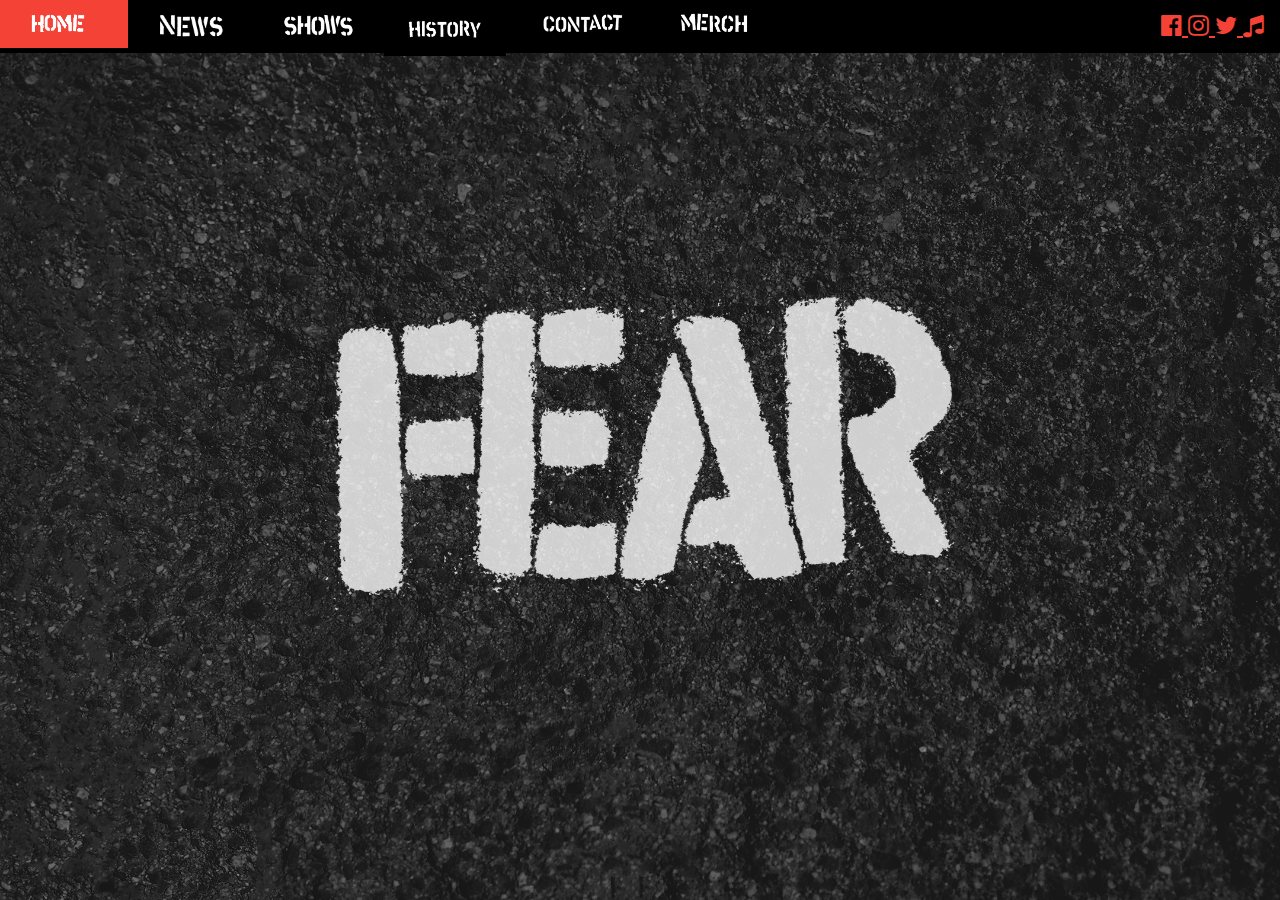
<file: index.html>
<!DOCTYPE html>
<html>
<title>FEAR Offical web site</title>
<meta charset="UTF-8">
<meta name="viewport" content="width=device-width, initial-scale=1">
<link rel="stylesheet" href="https://www.w3schools.com/w3css/4/w3.css">
<link rel="stylesheet" href="https://cdnjs.cloudflare.com/ajax/libs/font-awesome/4.7.0/css/font-awesome.min.css">
<link rel="stylesheet" href="style.css">
<link rel="stylesheet" href="https://fonts.googleapis.com/css?family=Raleway">

<body>
    <div class="background_logo w3-display-container w3-text-white">
        <!-- Navbar -->
        <div class="w3-top">
            <div class="w3-bar w3-black" id="myNavbar">
                <div class="w3-left w3-hide-small">
                    <a href="./index.html" class="w3-left w3-bar-item w3-button w3-hide-small w3-padding-large w3-hover-red">
                        <img width="80" src="./assets/HeaderHOME.png">
                    </a>
                    <a href="./news.html" class="w3-left w3-bar-item w3-button w3-hide-small w3-padding-large w3-hover-red">
                        <img width="80" src="./assets/HeaderNEWS.png">
                    </a>
                    <a href="./shows.html" class="w3-left w3-bar-item w3-button w3-hide-small w3-padding-large w3-hover-red">
                        <img width="80" src="./assets/HeaderSHOWS.png">
                    </a>
                    <div class="dropdown">
                        <button class="dropbtn">
                            <img width="90" src="./assets/HeaderHISTORY.png">
                        </button>
                        <div class="dropdown-content">
                            <a href="./albums.html">Albums</a>
                            <a href="./lineups.html">Lineups</a>
                            <a href="./biography.html">Biography</a>
                        </div>
                    </div>
                    <a href="./contact.html" class="w3-left w3-bar-item w3-button w3-hide-small w3-padding-large w3-hover-red">
                        <img width="80" src="./assets/HeaderCONTACT.png">
                    </a>
                    <a href="./contact.html" class="w3-left w3-bar-item w3-button w3-hide-small w3-padding-large w3-hover-red">
                        <img width="90" src="./assets/HeaderCONTACT.png">
                    </a>
                    <a href="https://www.atomageindustries.com/collections/fear" target="blank" class="w3-left w3-bar-item w3-button w3-hide-small w3-padding-large w3-hover-red">
                        <img width="80" src="./assets/HeaderMERCH.png">
                    </a>
                </div>

                <div class="w3-bar-item w3-right w3-text-red w3-xlarge w3-hide-small">
                    <a href="https://www.facebook.com/FEARtheband/" target="blank">
                        <i class="fa fa-facebook-official w3-hover-opacity"></i>
                    </a>
                    <a href="https://www.instagram.com/fearleevingofficial/" target="blank">
                        <i class="fa fa-instagram w3-hover-opacity"></i>
                    </a>
                    <a href="https://twitter.com/fearleeving" target="blank">
                        <i class="fa fa-twitter w3-hover-opacity"></i>
                    </a>
                    <a href="https://open.spotify.com/artist/0hPU1czS0JdstuT8VRtBPS" target="blank">
                        <i class="fa fa-music w3-hover-opacity"></i>
                    </a>
                </div>

                <a href="javascript:void(0)" class="w3-bar-item w3-button w3-right w3-hide-large w3-hide-medium w3-red" onclick="w3_open()">
                    <i class="fa fa-bars"></i>
                </a>
            </div>
        </div>

        <nav class="w3-center w3-sidebar w3-bar-block w3-black w3-card w3-animate-left w3-hide-medium w3-hide-large" style="display:none" id="mySidebar">
            <a href="./index.html" class="w3-left w3-bar-item w3-button w3-padding-large w3-hover-red">
                <img width="80" src="./assets/HeaderHOME.png">
            </a>
            <a href="./news.html" class="w3-left w3-bar-item w3-button  w3-padding-large w3-hover-red">
                <img width="80" src="./assets/HeaderNEWS.png">
            </a>
            <a href="./shows.html" class="w3-left w3-bar-item w3-button w3-padding-large w3-hover-red">
                <img width="80" src="./assets/HeaderSHOWS.png">
            </a>
            <a href="./history_mobile.html" class="w3-left w3-bar-item w3-button w3-padding-large w3-hover-red">
                <img width="80" src="./assets/HeaderHISTORY.png">
            </a>
            <a href="./contact.html" class="w3-left w3-bar-item w3-button w3-padding-large w3-hover-red">
                <img width="90" src="./assets/HeaderCONTACT.png">
            </a>
            <a href="https://www.atomageindustries.com/collections/fear" target="blank" class="w3-left w3-bar-item w3-button w3-padding-large w3-hover-red">
                <img width="80" src="./assets/HeaderMERCH.png">
            </a>
            

            <div class="w3-center w3-text-red w3-large">
                <a href="https://www.facebook.com/FEARtheband/" target="blank">
                    <i class="fa fa-facebook-official w3-hover-opacity"></i>
                </a>
                <a href="https://www.instagram.com/fearleevingofficial/" target="blank">
                    <i class="fa fa-instagram w3-hover-opacity"></i>
                </a>
                <a href="https://twitter.com/fearleeving" target="blank">
                    <i class="fa fa-twitter w3-hover-opacity"></i>
                </a>
                <a href="https://open.spotify.com/artist/0hPU1czS0JdstuT8VRtBPS" target="blank">
                    <i class="fa fa-music w3-hover-opacity"></i>
                </a>
            </div>
            
        </nav>



    </div>

    <script>
        /* When the user clicks on the button, 
        toggle between hiding and showing the dropdown content */
        function myFunction() {
            document.getElementById("myDropdown").classList.toggle("show");
        }

        // Close the dropdown if the user clicks outside of it
        window.onclick = function (event) {
            if (!event.target.matches('.dropbtn')) {

                var dropdowns = document.getElementsByClassName("dropdown-content");
                var i;
                for (i = 0; i < dropdowns.length; i++) {
                    var openDropdown = dropdowns[i];
                    if (openDropdown.classList.contains('show')) {
                        openDropdown.classList.remove('show');
                    }
                }
            }
        }

        var mySidebar = document.getElementById("mySidebar");

        function w3_open() {
            if (mySidebar.style.display === 'block') {
                mySidebar.style.display = 'none';
            } else {
                mySidebar.style.display = 'block';
            }
        }

        function w3_close() {
            mySidebar.style.display = "none";
        }
    </script>

</body>

</html>
</file>
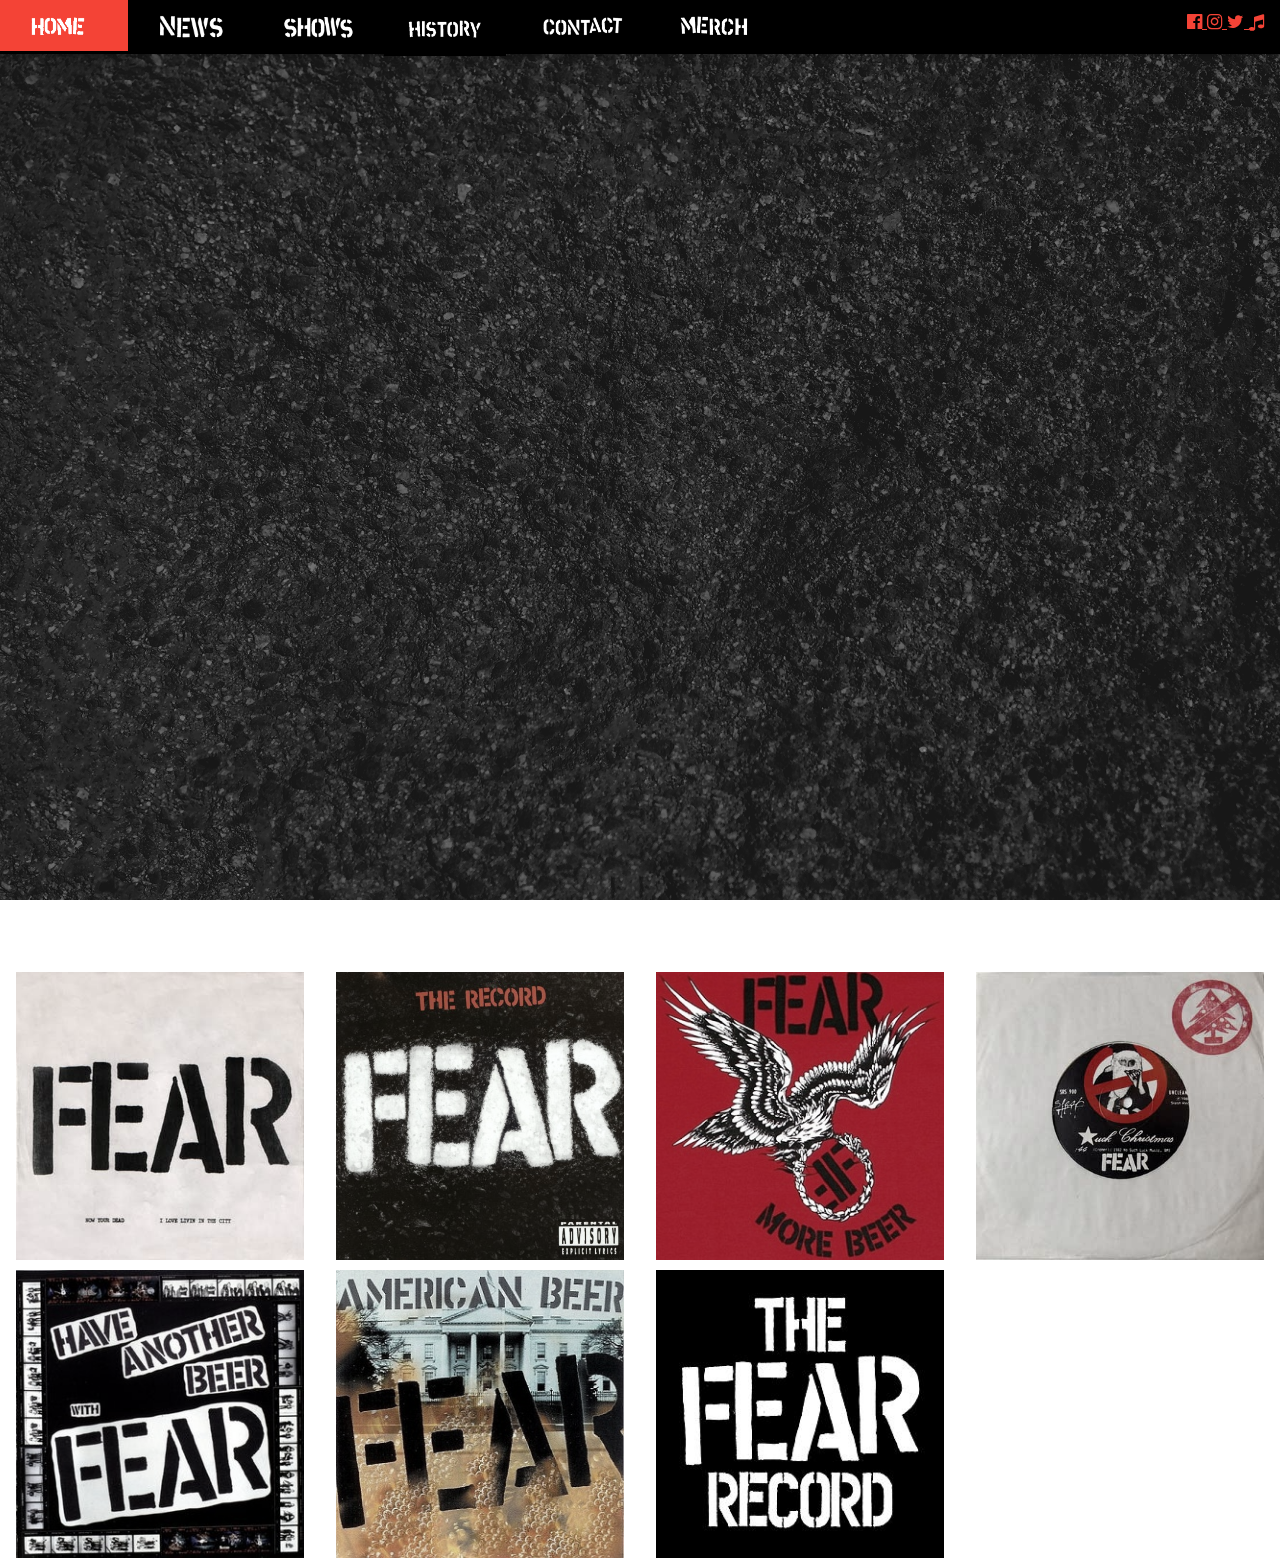
<file: albums.html>
<!DOCTYPE html>
<html>
<title>FEAR Offical web site</title>
<meta charset="UTF-8">
<meta name="viewport" content="width=device-width, initial-scale=1">
<link rel="stylesheet" href="https://www.w3schools.com/w3css/4/w3.css">
<link rel="stylesheet" href="https://cdnjs.cloudflare.com/ajax/libs/font-awesome/4.7.0/css/font-awesome.min.css">

<link rel="stylesheet" href="style.css">
<link rel="stylesheet" href="https://fonts.googleapis.com/css?family=Raleway">

<body>
	<div class="background w3-display-container w3-text-white">
		<!-- Navbar -->
		<div class="w3-top">
			<div class="w3-bar w3-black w3-card w3-left-align w3-large w3-hide-small w3-hide-medium">
				<a href="./index.html" class="w3-left w3-bar-item w3-button w3-hide-small w3-padding-large w3-hover-red">
					<img width="80" src="./assets/HeaderHOME.png">
				</a>
				<a href="./news.html" class="w3-left w3-bar-item w3-button w3-hide-small w3-padding-large w3-hover-red">
					<img width="80" src="./assets/HeaderNEWS.png">
				</a>
				<a href="./shows.html" class="w3-left w3-bar-item w3-button w3-hide-small w3-padding-large w3-hover-red">
					<img width="80" src="./assets/HeaderSHOWS.png">
				</a>
				<div class="dropdown">
					<button class="dropbtn">
						<img width="90" src="./assets/HeaderHISTORY.png">
					</button>
					<div class="dropdown-content">
						<a href="./albums.html">Albums</a>
						<a href="./lineups.html">Lineups</a>
						<a href="./biography.html">Biography</a>
					</div>
				</div>
				<a href="./contact.html" class="w3-left w3-bar-item w3-button w3-hide-small w3-padding-large w3-hover-red">
					<img width="80" src="./assets/HeaderCONTACT.png">
				</a>
				<a href="./contact.html" class="w3-left w3-bar-item w3-button w3-hide-small w3-padding-large w3-hover-red">
					<img width="90" src="./assets/HeaderCONTACT.png">
				</a>
				<a href="https://www.atomageindustries.com/collections/fear" target="blank" class="w3-left w3-bar-item w3-button w3-hide-small w3-padding-large w3-hover-red">
					<img width="80" src="./assets/HeaderMERCH.png">
				</a>

				<div class="w3-bar-item w3-right w3-text-red w3-hide-small">
					<a href="https://www.facebook.com/FEARtheband/" target="blank">
						<i class="fa fa-facebook-official w3-hover-opacity"></i>
					</a>
					<a href="https://www.instagram.com/fearleevingofficial/" target="blank">
						<i class="fa fa-instagram w3-hover-opacity"></i>
					</a>
					<a href="https://twitter.com/fearleeving" target="blank">
						<i class="fa fa-twitter w3-hover-opacity"></i>
					</a>
					<a href="https://open.spotify.com/artist/0hPU1czS0JdstuT8VRtBPS" target="blank">
						<i class="fa fa-music w3-hover-opacity"></i>
					</a>
				</div>
			</div>
		</div>

		<!-- mobile nav -->
		<a href="javascript:void(0)" class="w3-bar-item w3-button w3-right w3-hide-large w3-hide-medium w3-red" onclick="w3_open()">
			<i class="fa fa-bars"></i>
		</a>
	</div>
	</div>

	<nav class="w3-center w3-sidebar w3-bar-block w3-black w3-card w3-animate-left w3-hide-medium w3-hide-large" style="display:none"
	 id="mySidebar">
		<a href="./index.html" class="w3-left w3-bar-item w3-button w3-padding-large w3-hover-red">
			<img width="80" src="./assets/HeaderHOME.png">
		</a>
		<a href="./news.html" class="w3-left w3-bar-item w3-button  w3-padding-large w3-hover-red">
			<img width="80" src="./assets/HeaderNEWS.png">
		</a>
		<a href="./shows.html" class="w3-left w3-bar-item w3-button w3-padding-large w3-hover-red">
			<img width="80" src="./assets/HeaderSHOWS.png">
		</a>
		<a href="./history_mobile.html" class="w3-left w3-bar-item w3-button w3-padding-large w3-hover-red">
			<img width="80" src="./assets/HeaderHISTORY.png">
		</a>
		<a href="./contact.html" class="w3-left w3-bar-item w3-button w3-padding-large w3-hover-red">
			<img width="90" src="./assets/HeaderCONTACT.png">
		</a>
		<a href="https://www.atomageindustries.com/collections/fear" target="blank" class="w3-left w3-bar-item w3-button w3-padding-large w3-hover-red">
			<img width="80" src="./assets/HeaderMERCH.png">
		</a>

		<div class="w3-center w3-text-red w3-large">
			<a href="https://www.facebook.com/FEARtheband/" target="blank">
				<i class="fa fa-facebook-official w3-hover-opacity"></i>
			</a>
			<a href="https://www.instagram.com/fearleevingofficial/" target="blank">
				<i class="fa fa-instagram w3-hover-opacity"></i>
			</a>
			<a href="https://twitter.com/fearleeving" target="blank">
				<i class="fa fa-twitter w3-hover-opacity"></i>
			</a>
			<a href="https://open.spotify.com/artist/0hPU1czS0JdstuT8VRtBPS" target="blank">
				<i class="fa fa-music w3-hover-opacity"></i>
			</a>
		</div>
	</nav>

	<div class="w3-text-white textContent">
		<div class="w3-row w3-grayscale-min">
			<div class="w3-quarter">
				<button onclick="document.getElementById('album1').style.display='block'" class="w3-button">
					<img src="./assets/ilove_7_400.jpg" style="width:100%">
				</button>
				<button onclick="document.getElementById('album2').style.display='block'" class="w3-button">
					<img src="./assets/Anotherbeerwithfear.jpg" style="width:100%">
				</button>
			</div>

			<div class="w3-quarter">
				<button onclick="document.getElementById('album3').style.display='block'" class="w3-button">
					<img src="./assets/fear_therecord.jpg" style="width:100%">
				</button>
				<button onclick="document.getElementById('album4').style.display='block'" class="w3-button">
					<img src="./assets/Fear_American_Beer.jpg" style="width:100%">
				</button>
			</div>

			<div class="w3-quarter">
				<button onclick="document.getElementById('album5').style.display='block'" class="w3-button">
					<img src="./assets/FearMoreBeer.jpg" style="width:100%">
				</button>
				<button onclick="document.getElementById('album6').style.display='block'" class="w3-button">
					<img src="./assets/Fear_-_The_Fear_Record.jpg" style="width:100%">
				</button>
			</div>

			<div class="w3-quarter">
				<button onclick="document.getElementById('album7').style.display='block'" class="w3-button">
					<img src="./assets/fuck_7_400.jpg" style="width:100%">
				</button>
			</div>
		</div>

		<div id="album1" class="w3-modal">
			<div class="w3-modal-content w3-animate-zoom">
				<div class="w3-container w3-black">
					<span onclick="document.getElementById('album1').style.display='none'" class="w3-button w3-display-topright w3-large">X</span>
					<h1>I Love Living In The City 7"</h1>
				</div>
				<div class="w3-container w3-black">
					<div>
						<div class="w3-image">
							<img src="./assets/ilove_7_400.jpg" width="250">
							<img src="./assets/ilove_7_back.jpg" width="250">
							<br> Original Release Date: 1978
							<br> Release Information: US 7" 1978 (Criminal - LJ-101)
							<br>
							<p>Track Listing:
								<br> A-Side I Love Livin In The City 1:54
								<br> B-Side Now Your Dead (Musta Bin Somthin You Said) 2:00
						</div>
					</div>
				</div>
			</div>
		</div>

		<div id="album2" class="w3-modal">
			<div class="w3-modal-content w3-animate-zoom">
				<div class="w3-container w3-black">
					<span onclick="document.getElementById('album2').style.display='none'" class="w3-button w3-display-topright w3-large">X</span>
					<h1>Have Another Beer With Fear</h1>
				</div>
				<div class="w3-container w3-black">
					<div>
						<div class="w3-image">
							<img src="./assets/Anotherbeerwithfear.jpg" width="250">
							<br> Original Release Date: October 17, 1995
							<br> Release Information: Sector 2 Records
							<br>
							<p>Track Listing:
								<br> 1. "U.S.A." 2:17
								<br> 2. "I Believe I'll Have Another Beer" 2:49
								<br> 3. "Back Into Battle Again" 1:17
								<br> 4. "Demons Stickin Pitchforks In My Brain" 2:43
								<br> 5. "Bad Day" (Ving, Steven Rutledge) 1:16
								<br> 6. "Ugly As You" (Philo Cramer) 2:49
								<br> 7. "Legalize Drugs" 1:28
								<br> 8. "Drink Some Beer" 2:04
								<br> 9. "F-You Let's Rodeo" 1:47
								<br> 10. "Beerfight" 2:15
								<br> 11. "Chaos" 1:51
								<br> 12. "Honor and Obey" 2:03
								<br> 13. "Untermenschen" 1:31
								<br> 14. "Meat and Potatoes" 1:13
								<br> 15. "Public Hangings" 1:45
								<br> 16. "Free Beer" 1:34
								<br>
						</div>
					</div>
				</div>
			</div>
		</div>

		<div id="album3" class="w3-modal">
			<div class="w3-modal-content w3-animate-zoom">
				<div class="w3-container w3-black">
					<span onclick="document.getElementById('album3').style.display='none'" class="w3-button w3-display-topright w3-large">X</span>
					<h1>The Record</h1>
				</div>
				<div class="w3-container w3-black">
					<div>
						<div class="w3-image">
							<img src="./assets/fear_therecord.jpg" width="250">
							<img src="./assets/therecord_lp_back_400.jpg" width="250">
							<br> Original Release Date: May 16, 1982
							<br> Release Information: Slash Records
							<br>
							<p>Track Listing:
								<br> Side one
								<br> 1. "Let's Have a War" (written by Ving and Philo Cramer) 2:19
								<br> 2. "Beef Boloney" 1:47
								<br> 3. "Camarillo" (written by Ving and Cramer) 1:11
								<br> 4. "I Don't Care About You" 1:59
								<br> 5. "New York's Alright If You Like Saxophones" 2:08
								<br> 6. "Gimme Some Action" 0:59
								<br> 7. "Foreign Policy" 2:14
								<br>
								<p>Side two
									<br> 1. "We Destroy the Family" (written by Ving and Cramer) 1:54
									<br> 2. "I Love Livin' in the City" 2:05
									<br> 3. "Disconnected" 2:07
									<br> 4. "We Got to Get Out of This Place" (written by Barry Mann and Cynthia Weil; originally performed by the Animals)
									2:38
									<br> 5. "Fresh Flesh" (written by Ving and Derf Scratch) 1:44
									<br> 6. "Getting the Brush" (written by Scratch) 2:32
									<br> 7. "No More Nothing" 1:31
									<br>
						</div>
					</div>
				</div>
			</div>
		</div>

		<div id="album4" class="w3-modal">
			<div class="w3-modal-content w3-animate-zoom">
				<div class="w3-container w3-black">
					<span onclick="document.getElementById('album4').style.display='none'" class="w3-button w3-display-topright w3-large">X</span>
					<h1>American Beer</h1>
				</div>
				<div class="w3-container w3-black">
					<div>
						<div class="w3-image">
							<img src="./assets/Fear_American_Beer.jpg" width="250">
							<br> Original Release Date: September 5, 2000
							<br> Release Information: Hall Of Records
							<br>
							<p>Track Listing:
								<br> 1. "Surgery" 1:21
								<br> 2. "The Bud Club" 2:50
								<br> 3. "I'm Your Hoochie Coochie Man" (Willie Dixon) 2:22
								<br> 4. "Beer:30" 1:06
								<br> 5. "Catfight" (Philo Cramer) 1:56
								<br> 6. "Beerheads" 2:14
								<br> 7. "Hard 'Cotto' Salami" 1:40
								<br> 8. "Another Christmas Beer" 2:28
								<br> 9. "What's Best in Life" 3:05
								<br> 10. "33rd & 3rd" 4:11
								<br> 11. "What If God's Not One of Us" 3:13
								<br> 12. "I Don't Care Without You" 3:43
								<br> 13. "Lost in Los Angeles" 3:10
								<br> 14. "And the Spiders Crawl" 3:44
								<br>
						</div>
					</div>
				</div>
			</div>
		</div>

		<div id="album5" class="w3-modal">
			<div class="w3-modal-content w3-animate-zoom">
				<div class="w3-container w3-black">
					<span onclick="document.getElementById('album5').style.display='none'" class="w3-button w3-display-topright w3-large">X</span>
					<h1>More Beer</h1>
				</div>
				<div class="w3-container w3-black">
					<div>
						<div class="w3-image"></div>
						<img src="./assets/FearMoreBeer.jpg" width="250">
						<br> Original Release Date: 1985
						<br> Release Information: Restless Records
						<br>
						<p>Track Listing:
							<br> The Mouth Don't Stop (The Trouble with Women Is) (Philo Cramer) – 2:20
							<br> Responsibility (Spit Stix) – 2:06
							<br> More Beer – 3:42
							<br> Hey – 0:42
							<br> Strangulation - 2:27
							<br> I Am a Doctor (Cramer) – 2:37
							<br> Have a Beer with Fear – 1:33
							<br> Bomb the Russians – 0:50
							<br> Welcome to the Dust Ward – 3:30
							<br> Null Detector – 1:48
							<br> Waiting for the Meat – 3:52
							<br>
					</div>
				</div>
			</div>
		</div>
	</div>

	<div id="album6" class="w3-modal">
		<div class="w3-modal-content w3-animate-zoom">
			<div class="w3-container w3-black">
				<span onclick="document.getElementById('album6').style.display='none'" class="w3-button w3-display-topright w3-large">X</span>
				<h1>The Record rerelease</h1>
			</div>
			<div class="w3-container w3-black">
				<div>
					<div class="w3-image"></div>
					<img src="./assets/Fear_-_The_Fear_Record.jpg" width="250">
					<br> Original Release Date: 1985November 6, 2012
					<br> Release Information: The End Records
					<br>
					<p>Track Listing:
						<br> 1. "I Love Livin' in the City" 2:01
						<br> 2. "New York's Alright If You Like Saxophones" 2:23
						<br> 3. "I Don't Care About You" 1:50
						<br> 4. "Let's Have a War" (written by Ving and Cramer) 2:22
						<br> 5. "Gimme Some Action" 1:01
						<br> 6. "Foreign Policy" 0:59
						<br> 7. "Beef Boloney" 2:09
						<br> 8. "We Destroy the Family" (written by Ving and Cramer) 1:52
						<br> 9. "Camarillo" (written by Ving and Cramer) 1:09
						<br> 10. "Disconnected" 2:08
						<br> 11. "We Got to Get Out of This Place" (written by Mann and Weil; originally performed by the Animals) 2:38
						<br> 12. "Fresh Flesh" (written by Ving and Scratch) 1:44
						<br> 13. "Getting the Brush" (written by Scratch) 2:32
						<br> 14. "No More Nothing" 1:31
						<br>
				</div>
			</div>
		</div>
	</div>
	</div>

	<div id="album7" class="w3-modal">
		<div class="w3-modal-content w3-animate-zoom">
			<div class="w3-container w3-black">
				<span onclick="document.getElementById('album7').style.display='none'" class="w3-button w3-display-topright w3-large">X</span>
				<h1>Fuck Christmas</h1>
			</div>
			<div class="w3-container w3-black">
				<div>
					<div class="w3-image"></div>
					<img src="./assets/fuck_7_400.jpg" width="250">
					<br> Original Release Date: 1982
					<br> Release Information: Slash Records
					<br>
					<p>Track Listing:
						<br> Fuck Christmas" – 0:44
						<br> "(Beep) Christmas" – 0:44
						<br>
				</div>
			</div>
		</div>
	</div>




	</div>

	<script>
		/* When the user clicks on the button, 
		toggle between hiding and showing the dropdown content */
		function myFunction() {
			document.getElementById("myDropdown").classList.toggle("show");
		}

		// Close the dropdown if the user clicks outside of it
		window.onclick = function (event) {
			if (!event.target.matches('.dropbtn')) {

				var dropdowns = document.getElementsByClassName("dropdown-content");
				var i;
				for (i = 0; i < dropdowns.length; i++) {
					var openDropdown = dropdowns[i];
					if (openDropdown.classList.contains('show')) {
						openDropdown.classList.remove('show');
					}
				}
			}
		}

		function onClick(element) {
			document.getElementById("img01").src = element.src;
			document.getElementById("modal01").style.display = "block";
			var captionText = document.getElementById("caption");
			captionText.innerHTML = element.alt;
		}
	</script>

</body>

</html>
</file>
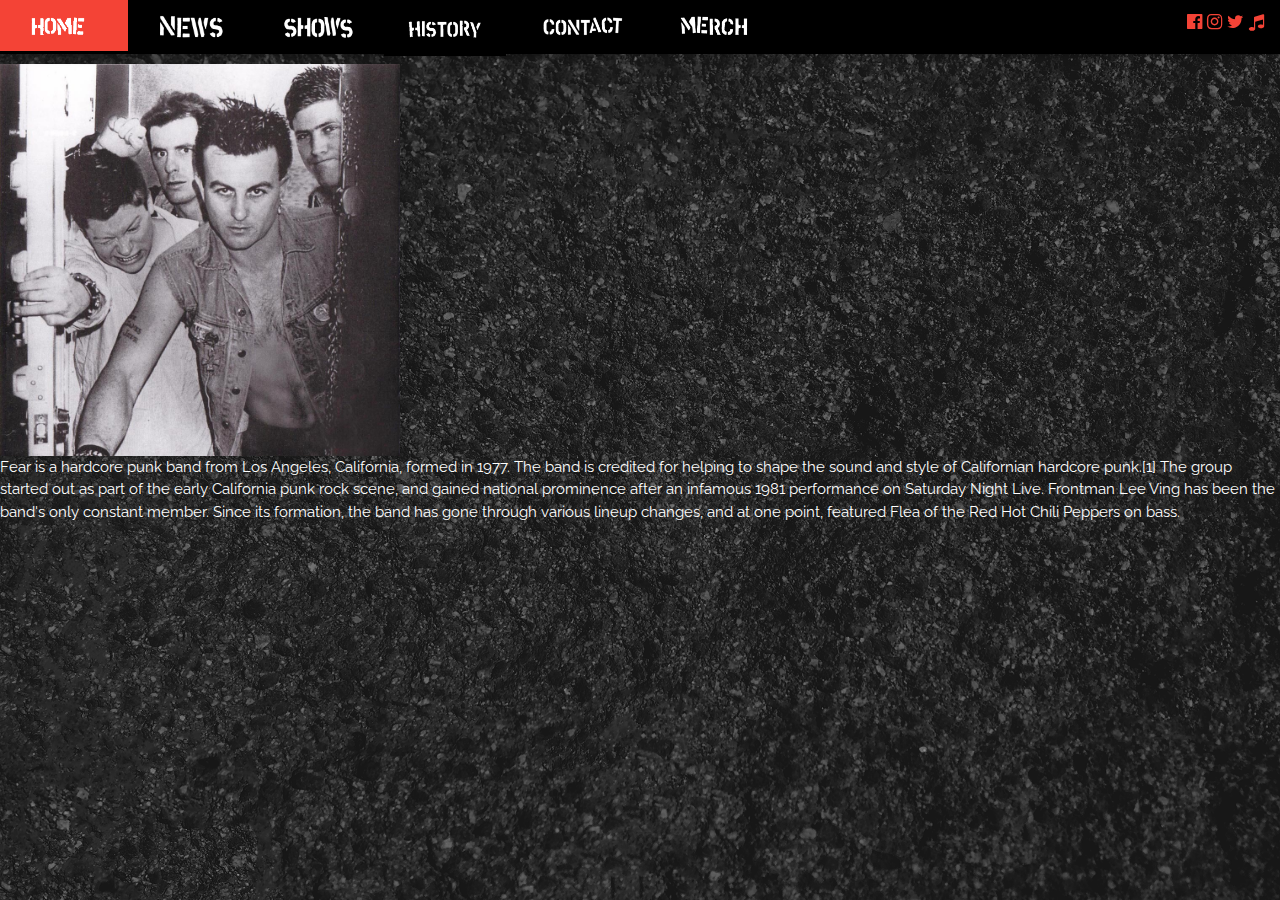
<file: biography.html>
<!DOCTYPE html>
<html>
<title>FEAR Offical web site</title>
<meta charset="UTF-8">
<meta name="viewport" content="width=device-width, initial-scale=1">
<link rel="stylesheet" href="https://www.w3schools.com/w3css/4/w3.css">
<link rel="stylesheet" href="https://cdnjs.cloudflare.com/ajax/libs/font-awesome/4.7.0/css/font-awesome.min.css">

<link rel="stylesheet" href="style.css">
<link rel="stylesheet" href="https://fonts.googleapis.com/css?family=Raleway">
<body>
    <div class="background w3-display-container w3-text-white">
        <!-- Navbar -->
        <div class="w3-top">    
            <div class="w3-bar w3-black w3-card w3-left-align w3-large w3-hide-small w3-hide-medium">
                <a href="./index.html" class="w3-left w3-bar-item w3-button w3-hide-small w3-padding-large w3-hover-red"><img width="80" src="./assets/HeaderHOME.png"></a>
                <a href="./news.html" class="w3-left w3-bar-item w3-button w3-hide-small w3-padding-large w3-hover-red"><img width="80" src="./assets/HeaderNEWS.png"></a>
                <a href="./shows.html" class="w3-left w3-bar-item w3-button w3-hide-small w3-padding-large w3-hover-red"><img width="80" src="./assets/HeaderSHOWS.png"></a>
                <div class="dropdown">
                    <button class="dropbtn"><img width="90" src="./assets/HeaderHISTORY.png"></button>
                    <div class="dropdown-content">
                        <a href="./albums.html">Albums</a>
                        <a href="./lineups.html">Lineups</a>
                        <a href="./biography.html">Biography</a>
                    </div>
                </div>
                <a href="./contact.html" class="w3-left w3-bar-item w3-button w3-hide-small w3-padding-large w3-hover-red"><img width="80" src="./assets/HeaderCONTACT.png"></a>
                <a href="./contact.html" class="w3-left w3-bar-item w3-button w3-hide-small w3-padding-large w3-hover-red"><img width="90" src="./assets/HeaderCONTACT.png"></a>
                <a href="https://www.atomageindustries.com/collections/fear"  target="blank" class="w3-left w3-bar-item w3-button w3-hide-small w3-padding-large w3-hover-red"><img width="80" src="./assets/HeaderMERCH.png"></a>
                
                <div class="w3-bar-item w3-right w3-text-red w3-hide-small">
                    <a href="https://www.facebook.com/FEARtheband/" target="blank"><i class="fa fa-facebook-official w3-hover-opacity"></i></a>
                    <a href="https://www.instagram.com/fearleevingofficial/" target="blank"><i class="fa fa-instagram w3-hover-opacity"></i></a>
                    <a href="https://twitter.com/fearleeving" target="blank"><i class="fa fa-twitter w3-hover-opacity"></i></a>
                    <a href="https://open.spotify.com/artist/0hPU1czS0JdstuT8VRtBPS" target="blank"><i class="fa fa-music w3-hover-opacity"></i></a>
                </div>
            </div>
        </div>

        <div class="w3-text-white textContent">
            <div class="w3-image">
                <img src="./assets/photo_band2.jpg" width="400">
            </div>
        <div>Fear is a hardcore punk band from Los Angeles, California, formed in 1977. The band is credited for helping to shape the sound and style of Californian hardcore punk.[1] The group started out as part of the early California punk rock scene, and gained national prominence after an infamous 1981 performance on Saturday Night Live.
        Frontman Lee Ving has been the band's only constant member. Since its formation, the band has gone through various lineup changes, and at one point, featured Flea of the Red Hot Chili Peppers on bass. 
    </div>
        </div>

    </div>

<script>
    /* When the user clicks on the button, 
    toggle between hiding and showing the dropdown content */
    function myFunction() {
        document.getElementById("myDropdown").classList.toggle("show");
    }
    
    // Close the dropdown if the user clicks outside of it
    window.onclick = function(event) {
        if (!event.target.matches('.dropbtn')) {
    
        var dropdowns = document.getElementsByClassName("dropdown-content");
        var i;
        for (i = 0; i < dropdowns.length; i++) {
            var openDropdown = dropdowns[i];
            if (openDropdown.classList.contains('show')) {
            openDropdown.classList.remove('show');
            }
        }
        }
    }
</script>

</body> 
</html>
</file>
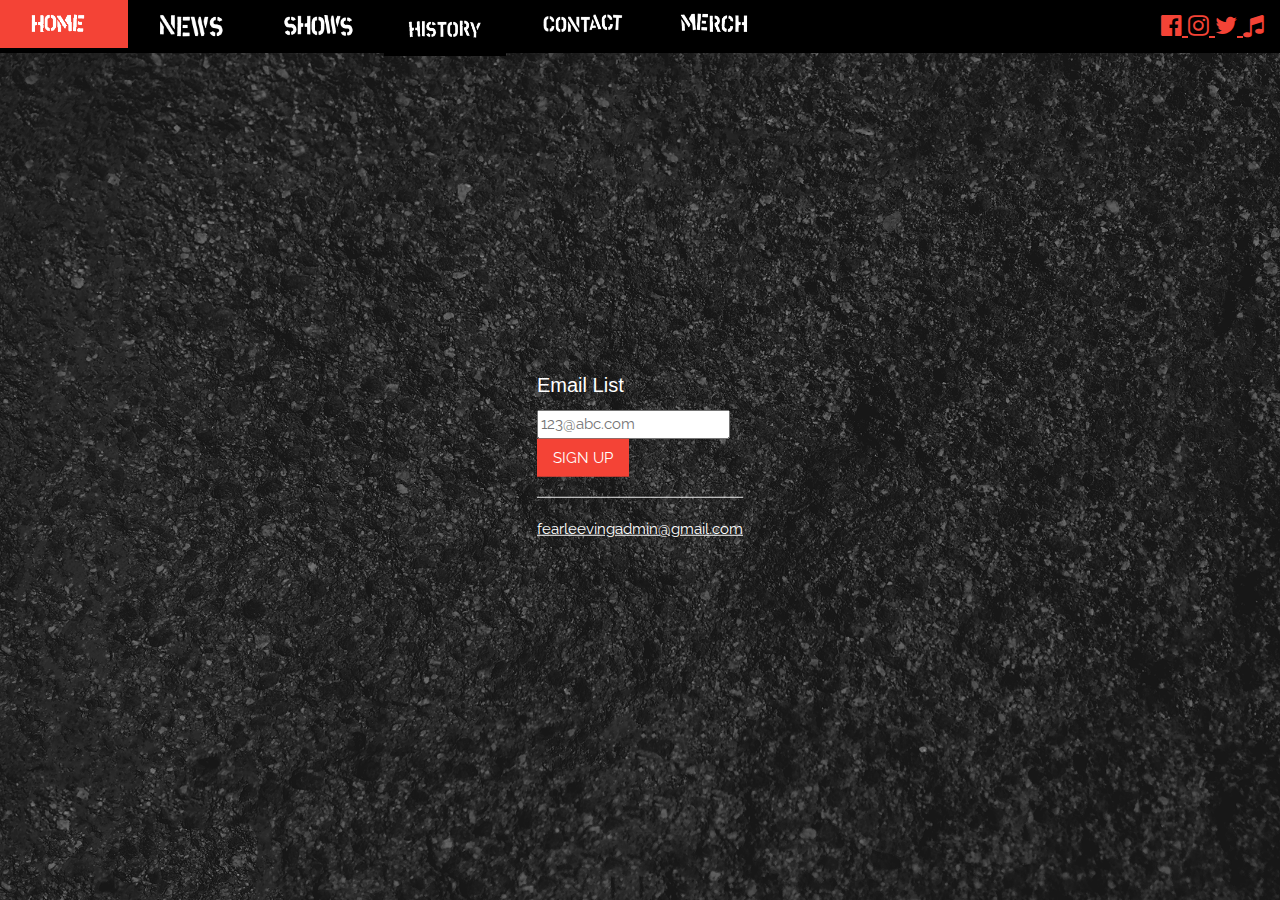
<file: contact.html>
<!DOCTYPE html>
<html>
<title>FEAR Offical web site</title>
<meta charset="UTF-8">
<meta name="viewport" content="width=device-width, initial-scale=1">
<link rel="stylesheet" href="https://www.w3schools.com/w3css/4/w3.css">
<link rel="stylesheet" href="https://cdnjs.cloudflare.com/ajax/libs/font-awesome/4.7.0/css/font-awesome.min.css">
<link rel="stylesheet" href="style.css">
<link rel="stylesheet" href="https://fonts.googleapis.com/css?family=Raleway">

<body>
    <div class="background w3-display-container w3-text-white">
        <!-- Navbar -->
        <div class="w3-top">
            <div class="w3-bar w3-black" id="myNavbar">
                <div class="w3-left w3-hide-small">
                    <a href="./index.html" class="w3-left w3-bar-item w3-button w3-hide-small w3-padding-large w3-hover-red">
                        <img width="80" src="./assets/HeaderHOME.png">
                    </a>
                    <a href="./news.html" class="w3-left w3-bar-item w3-button w3-hide-small w3-padding-large w3-hover-red">
                        <img width="80" src="./assets/HeaderNEWS.png">
                    </a>
                    <a href="./shows.html" class="w3-left w3-bar-item w3-button w3-hide-small w3-padding-large w3-hover-red">
                        <img width="80" src="./assets/HeaderSHOWS.png">
                    </a>
                    <div class="dropdown">
                        <button class="dropbtn">
                            <img width="90" src="./assets/HeaderHISTORY.png">
                        </button>
                        <div class="dropdown-content">
                            <a href="./albums.html">Albums</a>
                            <a href="./lineups.html">Lineups</a>
                            <a href="./biography.html">Biography</a>
                        </div>
                    </div>
                    <a href="./contact.html" class="w3-left w3-bar-item w3-button w3-hide-small w3-padding-large w3-hover-red">
                        <img width="80" src="./assets/HeaderCONTACT.png">
                    </a>
                    <a href="./contact.html" class="w3-left w3-bar-item w3-button w3-hide-small w3-padding-large w3-hover-red">
                        <img width="90" src="./assets/HeaderCONTACT.png">
                    </a>
                    <a href="https://www.atomageindustries.com/collections/fear" target="blank" class="w3-left w3-bar-item w3-button w3-hide-small w3-padding-large w3-hover-red">
                        <img width="80" src="./assets/HeaderMERCH.png">
                    </a>
                </div>

                <div class="w3-bar-item w3-right w3-text-red w3-xlarge w3-hide-small">
                    <a href="https://www.facebook.com/FEARtheband/" target="blank">
                        <i class="fa fa-facebook-official w3-hover-opacity"></i>
                    </a>
                    <a href="https://www.instagram.com/fearleevingofficial/" target="blank">
                        <i class="fa fa-instagram w3-hover-opacity"></i>
                    </a>
                    <a href="https://twitter.com/fearleeving" target="blank">
                        <i class="fa fa-twitter w3-hover-opacity"></i>
                    </a>
                    <a href="https://open.spotify.com/artist/0hPU1czS0JdstuT8VRtBPS" target="blank">
                        <i class="fa fa-music w3-hover-opacity"></i>
                    </a>
                </div>

                <a href="javascript:void(0)" class="w3-bar-item w3-button w3-right w3-hide-large w3-hide-medium w3-red" onclick="w3_open()">
                    <i class="fa fa-bars"></i>
                </a>
            </div>
        </div>

        <nav class="w3-center w3-sidebar w3-bar-block w3-black w3-card w3-animate-left w3-hide-medium w3-hide-large" style="display:none" id="mySidebar">
            <a href="./index.html" class="w3-left w3-bar-item w3-button w3-padding-large w3-hover-red">
                <img width="80" src="./assets/HeaderHOME.png">
            </a>
            <a href="./news.html" class="w3-left w3-bar-item w3-button  w3-padding-large w3-hover-red">
                <img width="80" src="./assets/HeaderNEWS.png">
            </a>
            <a href="./shows.html" class="w3-left w3-bar-item w3-button w3-padding-large w3-hover-red">
                <img width="80" src="./assets/HeaderSHOWS.png">
            </a>
            <a href="./history_mobile.html" class="w3-left w3-bar-item w3-button w3-padding-large w3-hover-red">
                <img width="80" src="./assets/HeaderHISTORY.png">
            </a>
            <a href="./contact.html" class="w3-left w3-bar-item w3-button w3-padding-large w3-hover-red">
                <img width="90" src="./assets/HeaderCONTACT.png">
            </a>
            <a href="https://www.atomageindustries.com/collections/fear" target="blank" class="w3-left w3-bar-item w3-button w3-padding-large w3-hover-red">
                <img width="80" src="./assets/HeaderMERCH.png">
            </a>
            

            <div class="w3-center w3-text-red w3-large">
                <a href="https://www.facebook.com/FEARtheband/" target="blank">
                    <i class="fa fa-facebook-official w3-hover-opacity"></i>
                </a>
                <a href="https://www.instagram.com/fearleevingofficial/" target="blank">
                    <i class="fa fa-instagram w3-hover-opacity"></i>
                </a>
                <a href="https://twitter.com/fearleeving" target="blank">
                    <i class="fa fa-twitter w3-hover-opacity"></i>
                </a>
                <a href="https://open.spotify.com/artist/0hPU1czS0JdstuT8VRtBPS" target="blank">
                    <i class="fa fa-music w3-hover-opacity"></i>
                </a>
            </div>
            
        </nav>

        <div class="w3-display-middle">
            <h4 class="w3-text-white">Email List</h4>
            <input type="text" placeholder="123@abc.com">  <br>
            <a href="#" class="w3-button w3-red">SIGN UP</a>
            <hr>
            <a href="mailto:fearleevingadmin@gmail.com" class="contact">fearleevingadmin@gmail.com</a>
        </div> 

    </div>

    <script>
        /* When the user clicks on the button, 
        toggle between hiding and showing the dropdown content */
        function myFunction() {
            document.getElementById("myDropdown").classList.toggle("show");
        }

        // Close the dropdown if the user clicks outside of it
        window.onclick = function (event) {
            if (!event.target.matches('.dropbtn')) {

                var dropdowns = document.getElementsByClassName("dropdown-content");
                var i;
                for (i = 0; i < dropdowns.length; i++) {
                    var openDropdown = dropdowns[i];
                    if (openDropdown.classList.contains('show')) {
                        openDropdown.classList.remove('show');
                    }
                }
            }
        }

        var mySidebar = document.getElementById("mySidebar");

        function w3_open() {
            if (mySidebar.style.display === 'block') {
                mySidebar.style.display = 'none';
            } else {
                mySidebar.style.display = 'block';
            }
        }

        function w3_close() {
            mySidebar.style.display = "none";
        }
    </script>

</body>

</html>
</file>
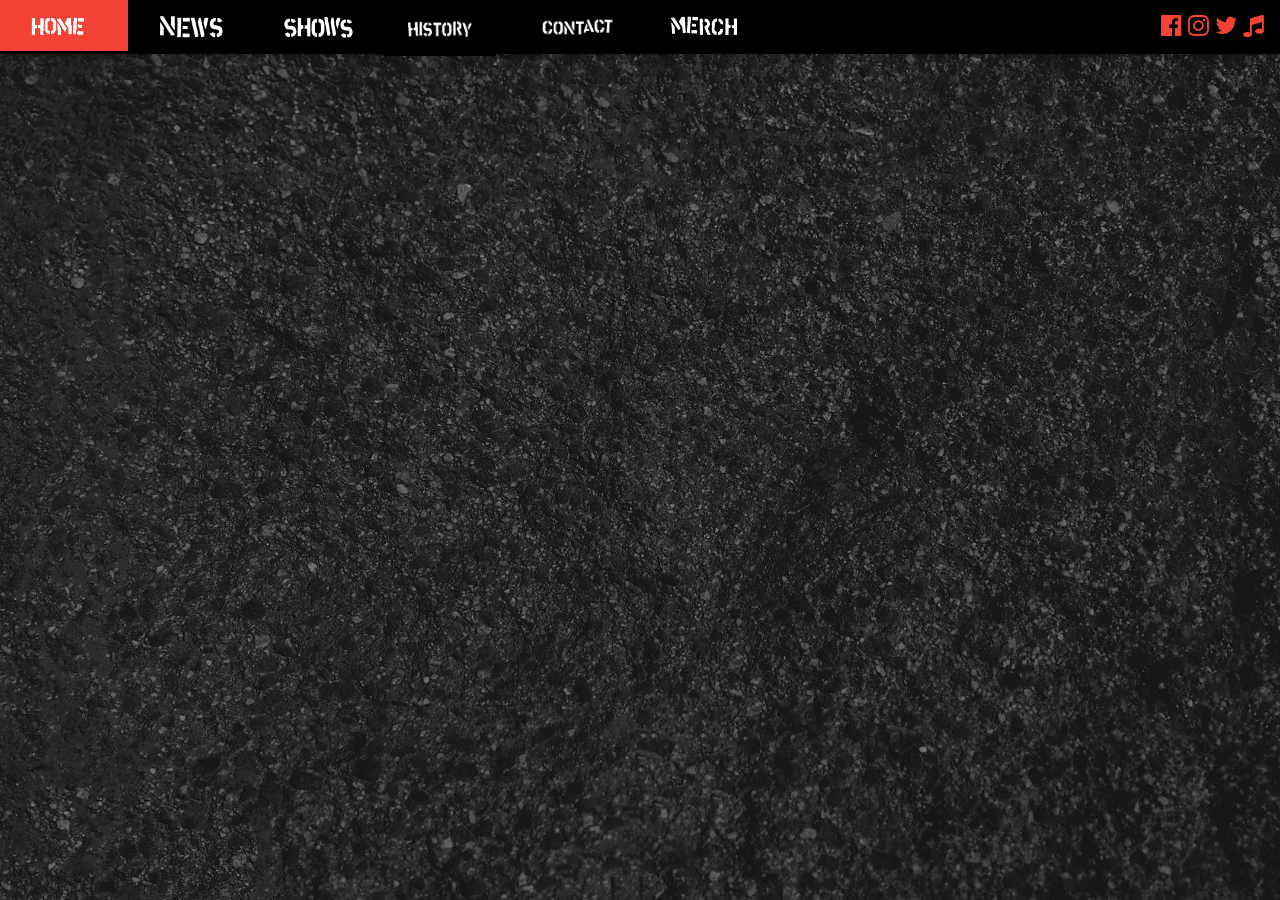
<file: history.html>
<!DOCTYPE html>
<html>
<title>FEAR Offical web site</title>
<meta charset="UTF-8">
<meta name="viewport" content="width=device-width, initial-scale=1">
<link rel="stylesheet" href="https://www.w3schools.com/w3css/4/w3.css">
<link rel="stylesheet" href="https://cdnjs.cloudflare.com/ajax/libs/font-awesome/4.7.0/css/font-awesome.min.css">

<link rel="stylesheet" href="style.css">
<link rel="stylesheet" href="https://fonts.googleapis.com/css?family=Raleway">
<body>
    
        <div class="background w3-display-container w3-text-white">
            <!-- Navbar -->
            <div class="w3-top">    
                <div class="w3-bar w3-black w3-card w3-left-align w3-large">
                    <a class="w3-bar-item w3-button w3-hide-medium w3-hide-large w3-right w3-padding-large w3-hover-white w3-large w3-red" href="javascript:void(0);" onclick="myFunction()" title="Toggle Navigation Menu"><i class="fa fa-bars"></i></a>
                    <a href="./index.html" class="w3-left w3-bar-item w3-button w3-hide-small w3-padding-large w3-hover-red"><img width="80" src="./assets/HeaderHOME.png"></a>
                    <a href="./news.html" class="w3-left w3-bar-item w3-button w3-hide-small w3-padding-large w3-hover-red"><img width="80" src="./assets/HeaderNEWS.png"></a>
                    <a href="./shows.html" class="w3-left w3-bar-item w3-button w3-hide-small w3-padding-large w3-hover-red"><img width="80" src="./assets/HeaderSHOWS.png"></a>
                    <div class="dropdown">
                        <button class="dropbtn"><img width="80" src="./assets/HeaderHISTORY.png"></button>
                        <div class="dropdown-content">
                            <a href="./albums.html">Albums</a>
                            <a href="./lineups.html">Lineups</a>
                            <a href="./biography.html">Biography</a>
                        </div>
                    </div>
                    <a href="./contact.html" class="w3-left w3-bar-item w3-button w3-hide-small w3-padding-large w3-hover-red"><img width="80" src="./assets/HeaderCONTACT.png"></a>
                    <a href="./contact.html" class="w3-left w3-bar-item w3-button w3-hide-small w3-padding-large w3-hover-red"><img width="80" src="./assets/HeaderCONTACT.png"></a>
                    <a href="https://www.atomageindustries.com/collections/fear"  target="blank" class="w3-left w3-bar-item w3-button w3-hide-small w3-padding-large w3-hover-red"><img width="80" src="./assets/HeaderMERCH.png"></a>
                    
                    <div class="w3-bar-item w3-right w3-text-red w3-xlarge w3-hide-small">
                        <a href="https://www.facebook.com/FEARtheband/" target="blank"><i class="fa fa-facebook-official w3-hover-opacity"></i></a>
                        <a href="https://www.instagram.com/fearleevingofficial/" target="blank"><i class="fa fa-instagram w3-hover-opacity"></i></a>
                        <a href="https://twitter.com/fearleeving" target="blank"><i class="fa fa-twitter w3-hover-opacity"></i></a>
                        <a href="https://open.spotify.com/artist/0hPU1czS0JdstuT8VRtBPS" target="blank"><i class="fa fa-music w3-hover-opacity"></i></a>
                    </div>
                    
                </div>
            </div>
            
        </div>

        <script>
                /* When the user clicks on the button, 
                toggle between hiding and showing the dropdown content */
                function myFunction() {
                    document.getElementById("myDropdown").classList.toggle("show");
                }
                
                // Close the dropdown if the user clicks outside of it
                window.onclick = function(event) {
                  if (!event.target.matches('.dropbtn')) {
                
                    var dropdowns = document.getElementsByClassName("dropdown-content");
                    var i;
                    for (i = 0; i < dropdowns.length; i++) {
                      var openDropdown = dropdowns[i];
                      if (openDropdown.classList.contains('show')) {
                        openDropdown.classList.remove('show');
                      }
                    }
                  }
                }
                </script>

</body> 
</html>
</file>
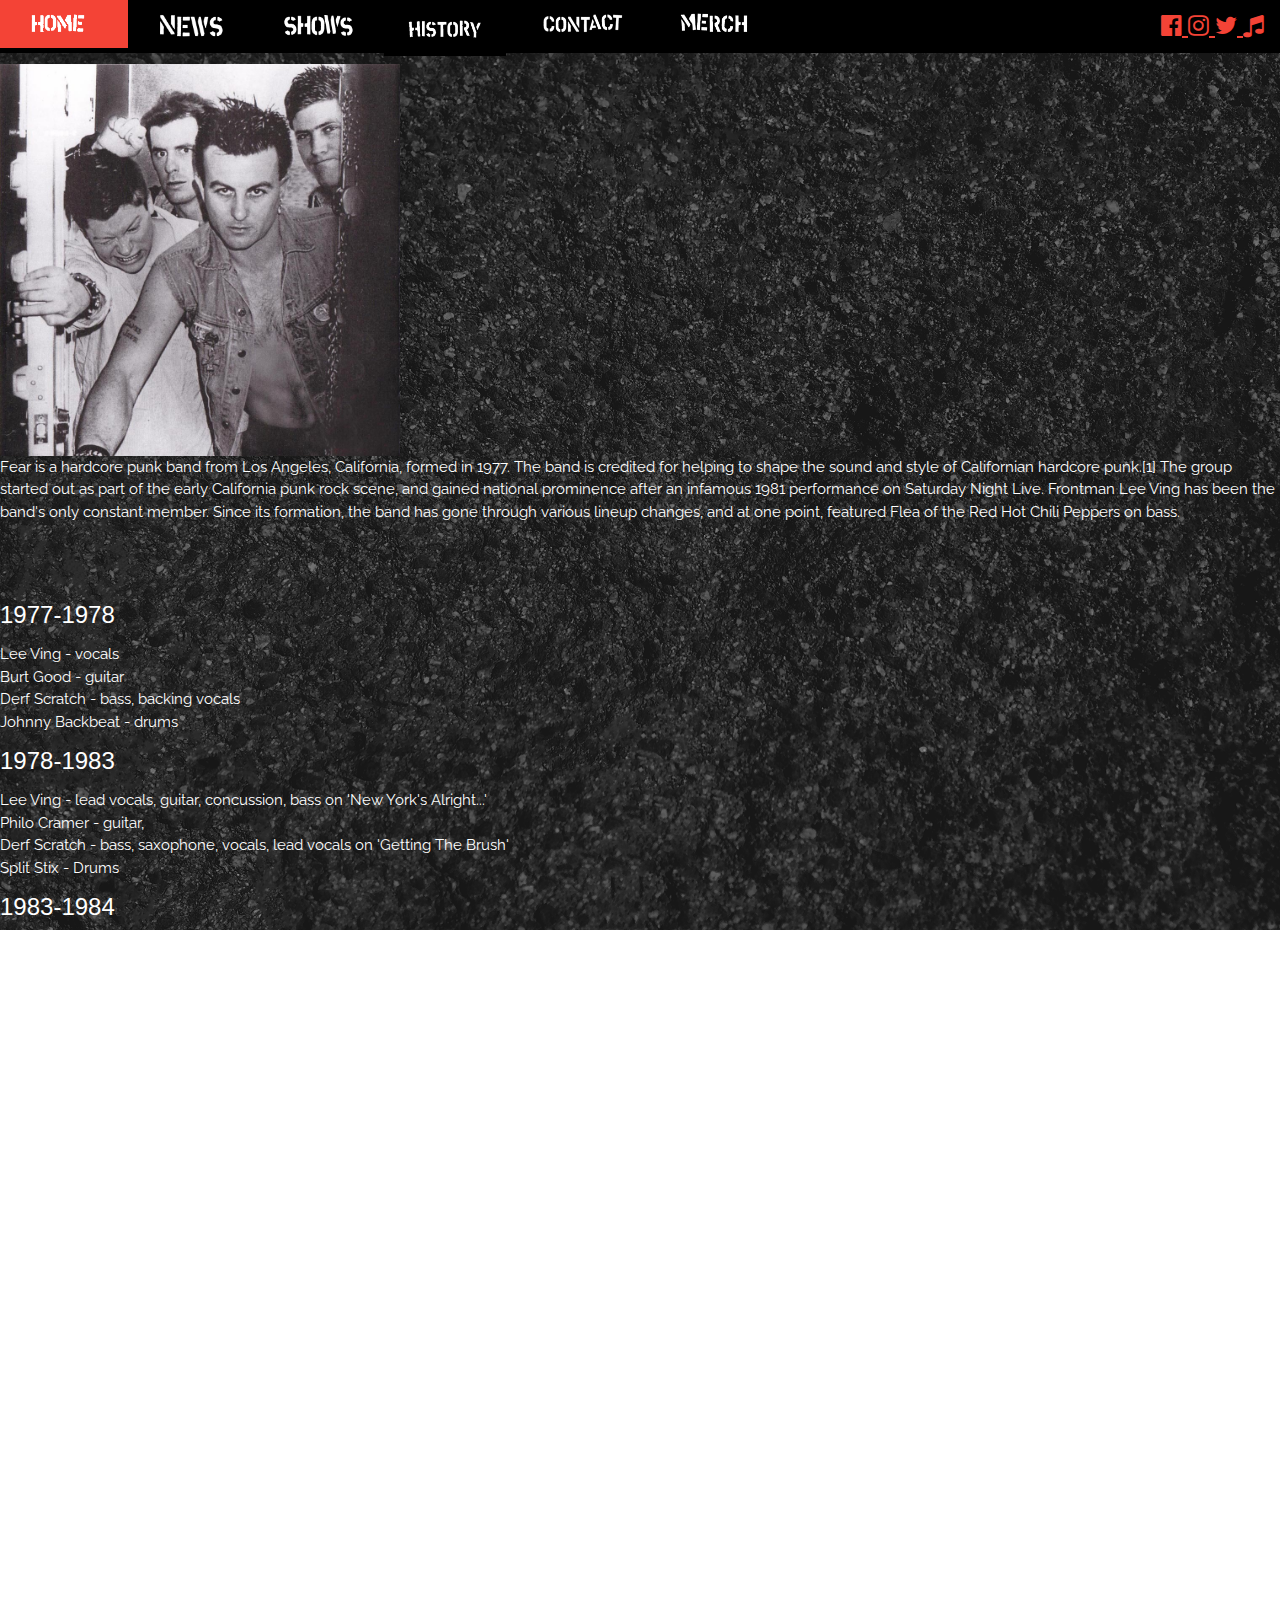
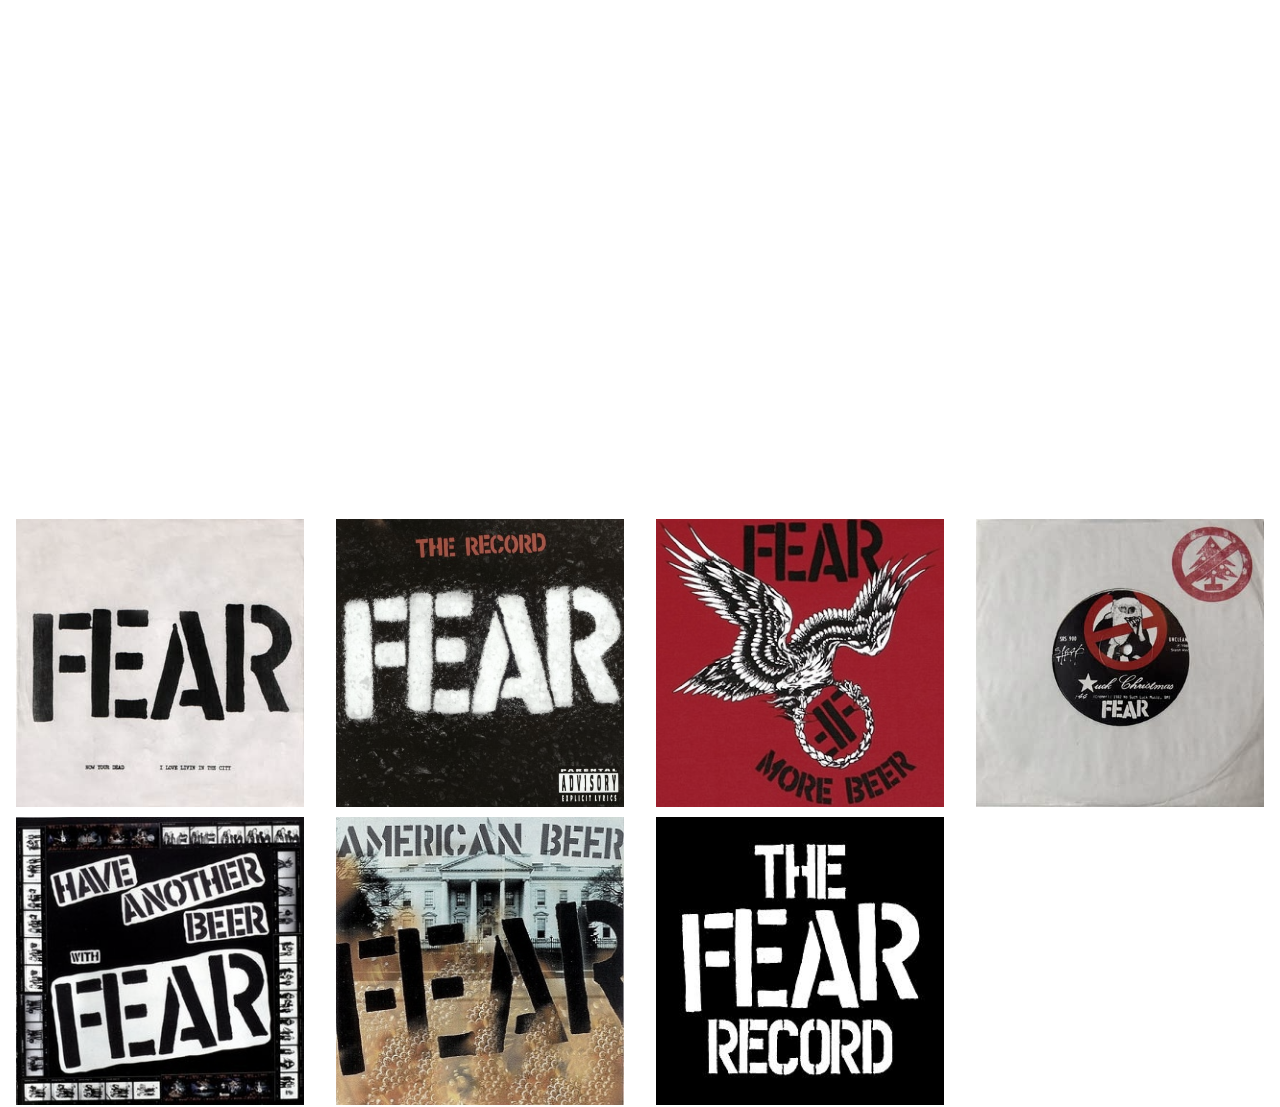
<file: history_mobile.html>
<!DOCTYPE html>
<html>
<title>FEAR Offical web site</title>
<meta charset="UTF-8">
<meta name="viewport" content="width=device-width, initial-scale=1">
<link rel="stylesheet" href="https://www.w3schools.com/w3css/4/w3.css">
<link rel="stylesheet" href="https://cdnjs.cloudflare.com/ajax/libs/font-awesome/4.7.0/css/font-awesome.min.css">
<link rel="stylesheet" href="style.css">
<link rel="stylesheet" href="https://fonts.googleapis.com/css?family=Raleway">

<body>
    <div class="background w3-display-container w3-text-white">
        <!-- Navbar -->
        <div class="w3-top">
            <div class="w3-bar w3-black" id="myNavbar">
                <div class="w3-left w3-hide-small">
                    <a href="./index.html" class="w3-left w3-bar-item w3-button w3-hide-small w3-padding-large w3-hover-red">
                        <img width="80" src="./assets/HeaderHOME.png">
                    </a>
                    <a href="./news.html" class="w3-left w3-bar-item w3-button w3-hide-small w3-padding-large w3-hover-red">
                        <img width="80" src="./assets/HeaderNEWS.png">
                    </a>
                    <a href="./shows.html" class="w3-left w3-bar-item w3-button w3-hide-small w3-padding-large w3-hover-red">
                        <img width="80" src="./assets/HeaderSHOWS.png">
                    </a>
                    <div class="dropdown">
                        <button class="dropbtn">
                            <img width="90" src="./assets/HeaderHISTORY.png">
                        </button>
                        <div class="dropdown-content">
                            <a href="./albums.html">Albums</a>
                            <a href="./lineups.html">Lineups</a>
                            <a href="./biography.html">Biography</a>
                        </div>
                    </div>
                    <a href="./contact.html" class="w3-left w3-bar-item w3-button w3-hide-small w3-padding-large w3-hover-red">
                        <img width="80" src="./assets/HeaderCONTACT.png">
                    </a>
                    <a href="./contact.html" class="w3-left w3-bar-item w3-button w3-hide-small w3-padding-large w3-hover-red">
                        <img width="90" src="./assets/HeaderCONTACT.png">
                    </a>
                    <a href="https://www.atomageindustries.com/collections/fear" target="blank" class="w3-left w3-bar-item w3-button w3-hide-small w3-padding-large w3-hover-red">
                        <img width="80" src="./assets/HeaderMERCH.png">
                    </a>
                </div>

                <div class="w3-bar-item w3-right w3-text-red w3-xlarge w3-hide-small">
                    <a href="https://www.facebook.com/FEARtheband/" target="blank">
                        <i class="fa fa-facebook-official w3-hover-opacity"></i>
                    </a>
                    <a href="https://www.instagram.com/fearleevingofficial/" target="blank">
                        <i class="fa fa-instagram w3-hover-opacity"></i>
                    </a>
                    <a href="https://twitter.com/fearleeving" target="blank">
                        <i class="fa fa-twitter w3-hover-opacity"></i>
                    </a>
                    <a href="https://open.spotify.com/artist/0hPU1czS0JdstuT8VRtBPS" target="blank">
                        <i class="fa fa-music w3-hover-opacity"></i>
                    </a>
                </div>

                <!-- mobile nav -->
                <a href="javascript:void(0)" class="w3-bar-item w3-button w3-right w3-hide-large w3-hide-medium w3-red" onclick="w3_open()">
                    <i class="fa fa-bars"></i>
                </a>
            </div>
        </div>

        <nav class="w3-center w3-sidebar w3-bar-block w3-black w3-card w3-animate-left w3-hide-medium w3-hide-large" style="display:none"
            id="mySidebar">
            <a href="./index.html" class="w3-left w3-bar-item w3-button w3-padding-large w3-hover-red">
                <img width="80" src="./assets/HeaderHOME.png">
            </a>
            <a href="./news.html" class="w3-left w3-bar-item w3-button  w3-padding-large w3-hover-red">
                <img width="80" src="./assets/HeaderNEWS.png">
            </a>
            <a href="./shows.html" class="w3-left w3-bar-item w3-button w3-padding-large w3-hover-red">
                <img width="80" src="./assets/HeaderSHOWS.png">
            </a>
            <a href="./history_mobile.html" class="w3-left w3-bar-item w3-button w3-padding-large w3-hover-red">
                <img width="80" src="./assets/HeaderHISTORY.png">
            </a>
            <a href="./contact.html" class="w3-left w3-bar-item w3-button w3-padding-large w3-hover-red">
                <img width="90" src="./assets/HeaderCONTACT.png">
            </a>
            <a href="https://www.atomageindustries.com/collections/fear" target="blank" class="w3-left w3-bar-item w3-button w3-padding-large w3-hover-red">
                <img width="80" src="./assets/HeaderMERCH.png">
            </a>

            <div class="w3-center w3-text-red w3-large">
                <a href="https://www.facebook.com/FEARtheband/" target="blank">
                    <i class="fa fa-facebook-official w3-hover-opacity"></i>
                </a>
                <a href="https://www.instagram.com/fearleevingofficial/" target="blank">
                    <i class="fa fa-instagram w3-hover-opacity"></i>
                </a>
                <a href="https://twitter.com/fearleeving" target="blank">
                    <i class="fa fa-twitter w3-hover-opacity"></i>
                </a>
                <a href="https://open.spotify.com/artist/0hPU1czS0JdstuT8VRtBPS" target="blank">
                    <i class="fa fa-music w3-hover-opacity"></i>
                </a>
            </div>

        </nav>

        <div class="w3-text-white textContent">
            <div class="w3-image">
                <img src="./assets/photo_band2.jpg" width="400">
            </div>
        <div>Fear is a hardcore punk band from Los Angeles, California, formed in 1977. The band is credited for helping to shape the sound and style of Californian hardcore punk.[1] The group started out as part of the early California punk rock scene, and gained national prominence after an infamous 1981 performance on Saturday Night Live.
        Frontman Lee Ving has been the band's only constant member. Since its formation, the band has gone through various lineup changes, and at one point, featured Flea of the Red Hot Chili Peppers on bass. 
    </div>
        </div>

        <div class="w3-text-white textContent">
            <div>
                <h3>1977-1978</h3>
                Lee Ving - vocals<br>
                Burt Good - guitar<br>
                Derf Scratch - bass, backing vocals<br>
                Johnny Backbeat - drums<br>
            </div>

            <div>
                <h3>1978-1983</h3>
                Lee Ving - lead vocals, guitar, concussion, bass on 'New York's Alright...'<br>
                Philo Cramer - guitar, <br>
                Derf Scratch - bass, saxophone, vocals, lead vocals on 'Getting The Brush'<br>
                Split Stix - Drums<br>
            </div>

            <div>
                <h3>1983-1984</h3>
                Lee Ving - vocals, guitar concussion, harmonica<br>
                Philo Cramer - guitar, vocals, cello<br>
                Split Stix - drums, percussion, congas<br>
                Flea - bass, vocals<br>
            </div>

            <div>
                <h3>1984-1988</h3>
                Lee Ving - vocals, guitar concussion, harmonica<br>
                Philo Cramer - guitar, vocals, cello<br>
                Split Stix - drums, percussion, congas<br>
                Lorenzo Buhne - bass, vocals<br>
            </div>

            <div>
                <h3>1993-1995</h3>
                Sean Cruse - guitar, vocals<br>
                Andrew Jaimez - drums<br>
                Scott Thunes - bass, vocals<br>
                Lee Ving - vocals, guitar<br>
            </div>

            <div>
                <h3>1997-2005</h3>
                Lee Ving - vocals, guitar, harmonica, slide guitar<br>
                Andrew Jaimez - drums<br>
                Mando Lopez - bass<br>
                Rich Presley - guitar   <br>
            </div>

            <div>
                <h3>2005-2008</h3>
                Lee Ving - vocals, guitar, harmonica, slide guitar<br>
                Andrew Jaimez - drums<br>
                Sam Bolle - bass<br>
                Rich Presley - guitar   <br>
            </div>

              <div>
                <h3>2005-2008</h3>
                Lee Ving - vocals, guitar, harmonica, slide guitar<br>
                Andrew Jaimez - drums<br>
                Sam Bolle - bass<br>
                Rich Presley - guitar   <br>
            </div>

            <div>
                <h3>2010-2011</h3>
                Lee Ving - vocals, guitar, harmonica, slide guitar<br>
                Andrew Jaimez - drums<br>
                Sam Bolle - bass<br>
                Derol Caraco - guitar   <br>
            </div>

            <div>
                <h3>2011-Current</h3>
                Lee Ving - vocals, guitar, harmonica, slide guitar<br>
                Andrew Jaimez - drums<br>
                Sam Bolle - bass<br>
                Lawerence Arrieta - guitar   <br>
            </div>
        </div>

        <div class="w3-text-white textContent">
            <div class="w3-row w3-grayscale-min">
                <div class="w3-quarter">
                    <button onclick="document.getElementById('album1').style.display='block'" class="w3-button">
                        <img src="./assets/ilove_7_400.jpg" style="width:100%">
                    </button>
                    <button onclick="document.getElementById('album2').style.display='block'" class="w3-button">
                        <img src="./assets/Anotherbeerwithfear.jpg" style="width:100%">
                    </button>
                </div>
    
                <div class="w3-quarter">
                    <button onclick="document.getElementById('album3').style.display='block'" class="w3-button">
                        <img src="./assets/fear_therecord.jpg" style="width:100%">
                    </button>
                    <button onclick="document.getElementById('album4').style.display='block'" class="w3-button">
                        <img src="./assets/Fear_American_Beer.jpg" style="width:100%">
                    </button>
                </div>
    
                <div class="w3-quarter">
                    <button onclick="document.getElementById('album5').style.display='block'" class="w3-button">
                        <img src="./assets/FearMoreBeer.jpg" style="width:100%">
                    </button>
                    <button onclick="document.getElementById('album6').style.display='block'" class="w3-button">
                        <img src="./assets/Fear_-_The_Fear_Record.jpg" style="width:100%">
                    </button>
                </div>
    
                <div class="w3-quarter">
                    <button onclick="document.getElementById('album7').style.display='block'" class="w3-button">
                        <img src="./assets/fuck_7_400.jpg" style="width:100%">
                    </button>
                </div>
            </div>
    
            <div id="album1" class="w3-modal">
                <div class="w3-modal-content w3-animate-zoom">
                    <div class="w3-container w3-black">
                        <span onclick="document.getElementById('album1').style.display='none'" class="w3-button w3-display-topright w3-large">X</span>
                        <h1>I Love Living In The City 7"</h1>
                    </div>
                    <div class="w3-container w3-black">
                        <div>
                            <div class="w3-image">
                                <img src="./assets/ilove_7_400.jpg" width="250">
                                <img src="./assets/ilove_7_back.jpg" width="250">
                                <br> Original Release Date: 1978
                                <br> Release Information: US 7" 1978 (Criminal - LJ-101)
                                <br>
                                <p>Track Listing:
                                    <br> A-Side I Love Livin In The City 1:54
                                    <br> B-Side Now Your Dead (Musta Bin Somthin You Said) 2:00
                            </div>
                        </div>
                    </div>
                </div>
            </div>
    
            <div id="album2" class="w3-modal">
                <div class="w3-modal-content w3-animate-zoom">
                    <div class="w3-container w3-black">
                        <span onclick="document.getElementById('album2').style.display='none'" class="w3-button w3-display-topright w3-large">X</span>
                        <h1>Have Another Beer With Fear</h1>
                    </div>
                    <div class="w3-container w3-black">
                        <div>
                            <div class="w3-image">
                                <img src="./assets/Anotherbeerwithfear.jpg" width="250">
                                <br> Original Release Date: October 17, 1995
                                <br> Release Information: Sector 2 Records
                                <br>
                                <p>Track Listing:
                                    <br> 1. "U.S.A." 2:17
                                    <br> 2. "I Believe I'll Have Another Beer" 2:49
                                    <br> 3. "Back Into Battle Again" 1:17
                                    <br> 4. "Demons Stickin Pitchforks In My Brain" 2:43
                                    <br> 5. "Bad Day" (Ving, Steven Rutledge) 1:16
                                    <br> 6. "Ugly As You" (Philo Cramer) 2:49
                                    <br> 7. "Legalize Drugs" 1:28
                                    <br> 8. "Drink Some Beer" 2:04
                                    <br> 9. "F-You Let's Rodeo" 1:47
                                    <br> 10. "Beerfight" 2:15
                                    <br> 11. "Chaos" 1:51
                                    <br> 12. "Honor and Obey" 2:03
                                    <br> 13. "Untermenschen" 1:31
                                    <br> 14. "Meat and Potatoes" 1:13
                                    <br> 15. "Public Hangings" 1:45
                                    <br> 16. "Free Beer" 1:34
                                    <br>
                            </div>
                        </div>
                    </div>
                </div>
            </div>
    
            <div id="album3" class="w3-modal">
                <div class="w3-modal-content w3-animate-zoom">
                    <div class="w3-container w3-black">
                        <span onclick="document.getElementById('album3').style.display='none'" class="w3-button w3-display-topright w3-large">X</span>
                        <h1>The Record</h1>
                    </div>
                    <div class="w3-container w3-black">
                        <div>
                            <div class="w3-image">
                                <img src="./assets/fear_therecord.jpg" width="250">
                                <img src="./assets/therecord_lp_back_400.jpg" width="250">
                                <br> Original Release Date: May 16, 1982
                                <br> Release Information: Slash Records
                                <br>
                                <p>Track Listing:
                                    <br> Side one
                                    <br> 1. "Let's Have a War" (written by Ving and Philo Cramer) 2:19
                                    <br> 2. "Beef Boloney" 1:47
                                    <br> 3. "Camarillo" (written by Ving and Cramer) 1:11
                                    <br> 4. "I Don't Care About You" 1:59
                                    <br> 5. "New York's Alright If You Like Saxophones" 2:08
                                    <br> 6. "Gimme Some Action" 0:59
                                    <br> 7. "Foreign Policy" 2:14
                                    <br>
                                    <p>Side two
                                        <br> 1. "We Destroy the Family" (written by Ving and Cramer) 1:54
                                        <br> 2. "I Love Livin' in the City" 2:05
                                        <br> 3. "Disconnected" 2:07
                                        <br> 4. "We Got to Get Out of This Place" (written by Barry Mann and Cynthia Weil; originally performed by the Animals)
                                        2:38
                                        <br> 5. "Fresh Flesh" (written by Ving and Derf Scratch) 1:44
                                        <br> 6. "Getting the Brush" (written by Scratch) 2:32
                                        <br> 7. "No More Nothing" 1:31
                                        <br>
                            </div>
                        </div>
                    </div>
                </div>
            </div>
    
            <div id="album4" class="w3-modal">
                <div class="w3-modal-content w3-animate-zoom">
                    <div class="w3-container w3-black">
                        <span onclick="document.getElementById('album4').style.display='none'" class="w3-button w3-display-topright w3-large">X</span>
                        <h1>American Beer</h1>
                    </div>
                    <div class="w3-container w3-black">
                        <div>
                            <div class="w3-image">
                                <img src="./assets/Fear_American_Beer.jpg" width="250">
                                <br> Original Release Date: September 5, 2000
                                <br> Release Information: Hall Of Records
                                <br>
                                <p>Track Listing:
                                    <br> 1. "Surgery" 1:21
                                    <br> 2. "The Bud Club" 2:50
                                    <br> 3. "I'm Your Hoochie Coochie Man" (Willie Dixon) 2:22
                                    <br> 4. "Beer:30" 1:06
                                    <br> 5. "Catfight" (Philo Cramer) 1:56
                                    <br> 6. "Beerheads" 2:14
                                    <br> 7. "Hard 'Cotto' Salami" 1:40
                                    <br> 8. "Another Christmas Beer" 2:28
                                    <br> 9. "What's Best in Life" 3:05
                                    <br> 10. "33rd & 3rd" 4:11
                                    <br> 11. "What If God's Not One of Us" 3:13
                                    <br> 12. "I Don't Care Without You" 3:43
                                    <br> 13. "Lost in Los Angeles" 3:10
                                    <br> 14. "And the Spiders Crawl" 3:44
                                    <br>
                            </div>
                        </div>
                    </div>
                </div>
            </div>
    
            <div id="album5" class="w3-modal">
                <div class="w3-modal-content w3-animate-zoom">
                    <div class="w3-container w3-black">
                        <span onclick="document.getElementById('album5').style.display='none'" class="w3-button w3-display-topright w3-large">X</span>
                        <h1>More Beer</h1>
                    </div>
                    <div class="w3-container w3-black">
                        <div>
                            <div class="w3-image"></div>
                            <img src="./assets/FearMoreBeer.jpg" width="250">
                            <br> Original Release Date: 1985
                            <br> Release Information: Restless Records
                            <br>
                            <p>Track Listing:
                                <br> The Mouth Don't Stop (The Trouble with Women Is) (Philo Cramer) – 2:20
                                <br> Responsibility (Spit Stix) – 2:06
                                <br> More Beer – 3:42
                                <br> Hey – 0:42
                                <br> Strangulation - 2:27
                                <br> I Am a Doctor (Cramer) – 2:37
                                <br> Have a Beer with Fear – 1:33
                                <br> Bomb the Russians – 0:50
                                <br> Welcome to the Dust Ward – 3:30
                                <br> Null Detector – 1:48
                                <br> Waiting for the Meat – 3:52
                                <br>
                        </div>
                    </div>
                </div>
            </div>
        </div>
    
        <div id="album6" class="w3-modal">
            <div class="w3-modal-content w3-animate-zoom">
                <div class="w3-container w3-black">
                    <span onclick="document.getElementById('album6').style.display='none'" class="w3-button w3-display-topright w3-large">X</span>
                    <h1>The Record rerelease</h1>
                </div>
                <div class="w3-container w3-black">
                    <div>
                        <div class="w3-image"></div>
                        <img src="./assets/Fear_-_The_Fear_Record.jpg" width="250">
                        <br> Original Release Date: 1985November 6, 2012
                        <br> Release Information: The End Records
                        <br>
                        <p>Track Listing:
                            <br> 1. "I Love Livin' in the City" 2:01
                            <br> 2. "New York's Alright If You Like Saxophones" 2:23
                            <br> 3. "I Don't Care About You" 1:50
                            <br> 4. "Let's Have a War" (written by Ving and Cramer) 2:22
                            <br> 5. "Gimme Some Action" 1:01
                            <br> 6. "Foreign Policy" 0:59
                            <br> 7. "Beef Boloney" 2:09
                            <br> 8. "We Destroy the Family" (written by Ving and Cramer) 1:52
                            <br> 9. "Camarillo" (written by Ving and Cramer) 1:09
                            <br> 10. "Disconnected" 2:08
                            <br> 11. "We Got to Get Out of This Place" (written by Mann and Weil; originally performed by the Animals) 2:38
                            <br> 12. "Fresh Flesh" (written by Ving and Scratch) 1:44
                            <br> 13. "Getting the Brush" (written by Scratch) 2:32
                            <br> 14. "No More Nothing" 1:31
                            <br>
                    </div>
                </div>
            </div>
        </div>
        </div>
    
        <div id="album7" class="w3-modal">
            <div class="w3-modal-content w3-animate-zoom">
                <div class="w3-container w3-black">
                    <span onclick="document.getElementById('album7').style.display='none'" class="w3-button w3-display-topright w3-large">X</span>
                    <h1>Fuck Christmas</h1>
                </div>
                <div class="w3-container w3-black">
                    <div>
                        <div class="w3-image"></div>
                        <img src="./assets/fuck_7_400.jpg" width="250">
                        <br> Original Release Date: 1982
                        <br> Release Information: Slash Records
                        <br>
                        <p>Track Listing:
                            <br> Fuck Christmas" – 0:44
                            <br> "(Beep) Christmas" – 0:44
                            <br>
                    </div>
                </div>
            </div>
        </div>

    </div>

    <script>
        /* When the user clicks on the button, 
        toggle between hiding and showing the dropdown content */
        function myFunction() {
            document.getElementById("myDropdown").classList.toggle("show");
        }

        // Close the dropdown if the user clicks outside of it
        window.onclick = function (event) {
            if (!event.target.matches('.dropbtn')) {

                var dropdowns = document.getElementsByClassName("dropdown-content");
                var i;
                for (i = 0; i < dropdowns.length; i++) {
                    var openDropdown = dropdowns[i];
                    if (openDropdown.classList.contains('show')) {
                        openDropdown.classList.remove('show');
                    }
                }
            }
        }

        var mySidebar = document.getElementById("mySidebar");

        function w3_open() {
            if (mySidebar.style.display === 'block') {
                mySidebar.style.display = 'none';
            } else {
                mySidebar.style.display = 'block';
            }
        }

        function w3_close() {
            mySidebar.style.display = "none";
        }
    </script>

</body>

</html>
</file>
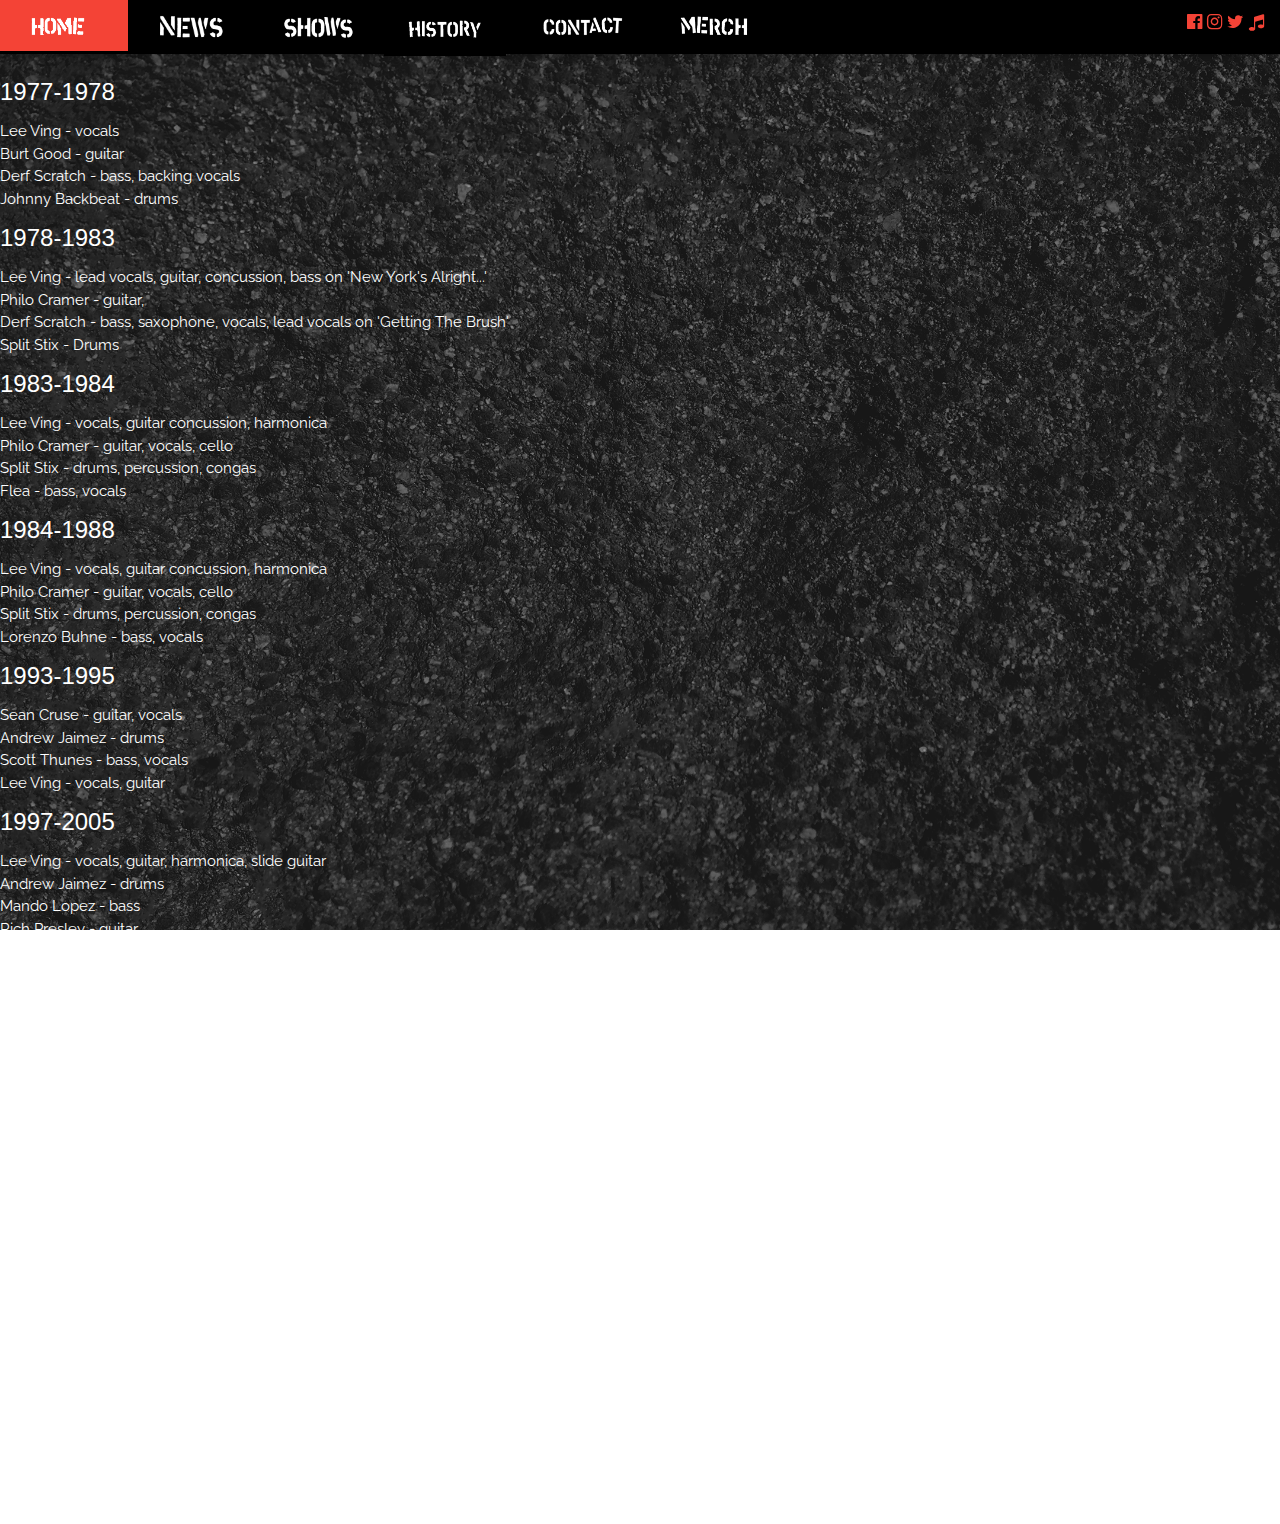
<file: lineups.html>
<!DOCTYPE html>
<html>
<title>FEAR Offical web site</title>
<meta charset="UTF-8">
<meta name="viewport" content="width=device-width, initial-scale=1">
<link rel="stylesheet" href="https://www.w3schools.com/w3css/4/w3.css">
<link rel="stylesheet" href="https://cdnjs.cloudflare.com/ajax/libs/font-awesome/4.7.0/css/font-awesome.min.css">

<link rel="stylesheet" href="style.css">
<link rel="stylesheet" href="https://fonts.googleapis.com/css?family=Raleway">
<body>
    <div class="background w3-display-container w3-text-white">
        <!-- Navbar -->
        <div class="w3-top">    
            <div class="w3-bar w3-black w3-card w3-left-align w3-large w3-hide-small w3-hide-medium">
                <a href="./index.html" class="w3-left w3-bar-item w3-button w3-hide-small w3-padding-large w3-hover-red"><img width="80" src="./assets/HeaderHOME.png"></a>
                <a href="./news.html" class="w3-left w3-bar-item w3-button w3-hide-small w3-padding-large w3-hover-red"><img width="80" src="./assets/HeaderNEWS.png"></a>
                <a href="./shows.html" class="w3-left w3-bar-item w3-button w3-hide-small w3-padding-large w3-hover-red"><img width="80" src="./assets/HeaderSHOWS.png"></a>
                <div class="dropdown">
                    <button class="dropbtn"><img width="90" src="./assets/HeaderHISTORY.png"></button>
                    <div class="dropdown-content">
                        <a href="./albums.html">Albums</a>
                        <a href="./lineups.html">Lineups</a>
                        <a href="./biography.html">Biography</a>
                    </div>
                </div>
                <a href="./contact.html" class="w3-left w3-bar-item w3-button w3-hide-small w3-padding-large w3-hover-red"><img width="80" src="./assets/HeaderCONTACT.png"></a>
                <a href="./contact.html" class="w3-left w3-bar-item w3-button w3-hide-small w3-padding-large w3-hover-red"><img width="90" src="./assets/HeaderCONTACT.png"></a>
                <a href="https://www.atomageindustries.com/collections/fear"  target="blank" class="w3-left w3-bar-item w3-button w3-hide-small w3-padding-large w3-hover-red"><img width="80" src="./assets/HeaderMERCH.png"></a>
                
                <div class="w3-bar-item w3-right w3-text-red w3-hide-small">
                    <a href="https://www.facebook.com/FEARtheband/" target="blank"><i class="fa fa-facebook-official w3-hover-opacity"></i></a>
                    <a href="https://www.instagram.com/fearleevingofficial/" target="blank"><i class="fa fa-instagram w3-hover-opacity"></i></a>
                    <a href="https://twitter.com/fearleeving" target="blank"><i class="fa fa-twitter w3-hover-opacity"></i></a>
                    <a href="https://open.spotify.com/artist/0hPU1czS0JdstuT8VRtBPS" target="blank"><i class="fa fa-music w3-hover-opacity"></i></a>
                </div>
            </div>
        </div>

        <div class="w3-text-white textContent">
            <div>
                <h3>1977-1978</h3>
                Lee Ving - vocals<br>
                Burt Good - guitar<br>
                Derf Scratch - bass, backing vocals<br>
                Johnny Backbeat - drums<br>
            </div>

            <div>
                <h3>1978-1983</h3>
                Lee Ving - lead vocals, guitar, concussion, bass on 'New York's Alright...'<br>
                Philo Cramer - guitar, <br>
                Derf Scratch - bass, saxophone, vocals, lead vocals on 'Getting The Brush'<br>
                Split Stix - Drums<br>
            </div>

            <div>
                <h3>1983-1984</h3>
                Lee Ving - vocals, guitar concussion, harmonica<br>
                Philo Cramer - guitar, vocals, cello<br>
                Split Stix - drums, percussion, congas<br>
                Flea - bass, vocals<br>
            </div>

            <div>
                <h3>1984-1988</h3>
                Lee Ving - vocals, guitar concussion, harmonica<br>
                Philo Cramer - guitar, vocals, cello<br>
                Split Stix - drums, percussion, congas<br>
                Lorenzo Buhne - bass, vocals<br>
            </div>

            <div>
                <h3>1993-1995</h3>
                Sean Cruse - guitar, vocals<br>
                Andrew Jaimez - drums<br>
                Scott Thunes - bass, vocals<br>
                Lee Ving - vocals, guitar<br>
            </div>

            <div>
                <h3>1997-2005</h3>
                Lee Ving - vocals, guitar, harmonica, slide guitar<br>
                Andrew Jaimez - drums<br>
                Mando Lopez - bass<br>
                Rich Presley - guitar   <br>
            </div>

            <div>
                <h3>2005-2008</h3>
                Lee Ving - vocals, guitar, harmonica, slide guitar<br>
                Andrew Jaimez - drums<br>
                Sam Bolle - bass<br>
                Rich Presley - guitar   <br>
            </div>

              <div>
                <h3>2005-2008</h3>
                Lee Ving - vocals, guitar, harmonica, slide guitar<br>
                Andrew Jaimez - drums<br>
                Sam Bolle - bass<br>
                Rich Presley - guitar   <br>
            </div>

            <div>
                <h3>2010-2011</h3>
                Lee Ving - vocals, guitar, harmonica, slide guitar<br>
                Andrew Jaimez - drums<br>
                Sam Bolle - bass<br>
                Derol Caraco - guitar   <br>
            </div>

            <div>
                <h3>2011-Current</h3>
                Lee Ving - vocals, guitar, harmonica, slide guitar<br>
                Andrew Jaimez - drums<br>
                Sam Bolle - bass<br>
                Lawerence Arrieta - guitar   <br>
            </div>
        </div>
    </div>

<script>
    /* When the user clicks on the button, 
    toggle between hiding and showing the dropdown content */
    function myFunction() {
        document.getElementById("myDropdown").classList.toggle("show");
    }
    
    // Close the dropdown if the user clicks outside of it
    window.onclick = function(event) {
        if (!event.target.matches('.dropbtn')) {
    
        var dropdowns = document.getElementsByClassName("dropdown-content");
        var i;
        for (i = 0; i < dropdowns.length; i++) {
            var openDropdown = dropdowns[i];
            if (openDropdown.classList.contains('show')) {
            openDropdown.classList.remove('show');
            }
        }
        }
    }
</script>

</body> 
</html>
</file>
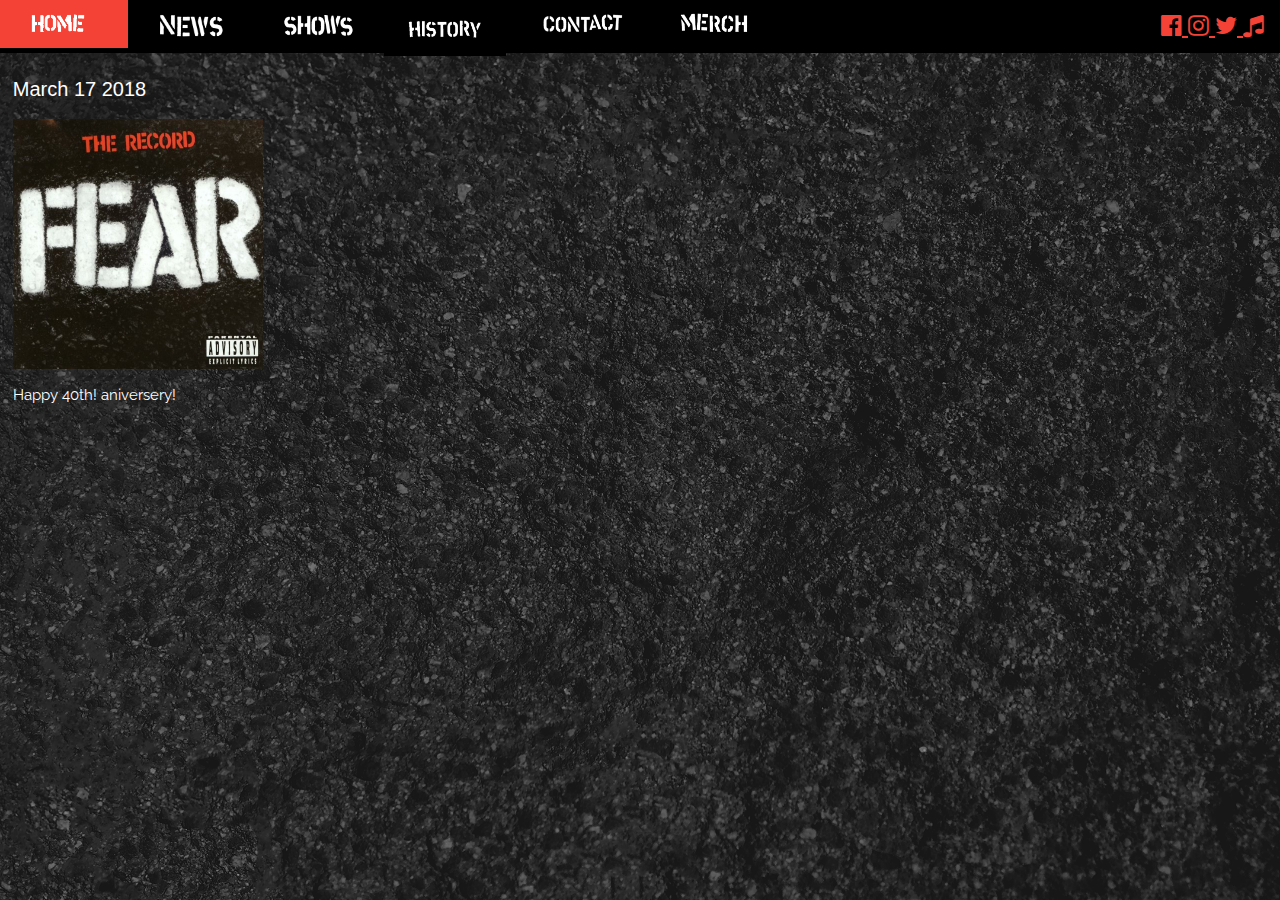
<file: news.html>
<!DOCTYPE html>
<html>
<title>FEAR Offical web site</title>
<meta charset="UTF-8">
<meta name="viewport" content="width=device-width, initial-scale=1">
<link rel="stylesheet" href="https://www.w3schools.com/w3css/4/w3.css">
<link rel="stylesheet" href="https://cdnjs.cloudflare.com/ajax/libs/font-awesome/4.7.0/css/font-awesome.min.css">
<link rel="stylesheet" href="style.css">
<link rel="stylesheet" href="https://fonts.googleapis.com/css?family=Raleway">

<body>
    <div class="background w3-display-container w3-text-white">
        <!-- Navbar -->
        <div class="w3-top">
            <div class="w3-bar w3-black" id="myNavbar">
                <div class="w3-left w3-hide-small">
                    <a href="./index.html" class="w3-left w3-bar-item w3-button w3-hide-small w3-padding-large w3-hover-red">
                        <img width="80" src="./assets/HeaderHOME.png">
                    </a>
                    <a href="./news.html" class="w3-left w3-bar-item w3-button w3-hide-small w3-padding-large w3-hover-red">
                        <img width="80" src="./assets/HeaderNEWS.png">
                    </a>
                    <a href="./shows.html" class="w3-left w3-bar-item w3-button w3-hide-small w3-padding-large w3-hover-red">
                        <img width="80" src="./assets/HeaderSHOWS.png">
                    </a>
                    <div class="dropdown">
                        <button class="dropbtn">
                            <img width="90" src="./assets/HeaderHISTORY.png">
                        </button>
                        <div class="dropdown-content">
                            <a href="./albums.html">Albums</a>
                            <a href="./lineups.html">Lineups</a>
                            <a href="./biography.html">Biography</a>
                        </div>
                    </div>
                    <a href="./contact.html" class="w3-left w3-bar-item w3-button w3-hide-small w3-padding-large w3-hover-red">
                        <img width="80" src="./assets/HeaderCONTACT.png">
                    </a>
                    <a href="./contact.html" class="w3-left w3-bar-item w3-button w3-hide-small w3-padding-large w3-hover-red">
                        <img width="90" src="./assets/HeaderCONTACT.png">
                    </a>
                    <a href="https://www.atomageindustries.com/collections/fear" target="blank" class="w3-left w3-bar-item w3-button w3-hide-small w3-padding-large w3-hover-red">
                        <img width="80" src="./assets/HeaderMERCH.png">
                    </a>
                </div>

                <div class="w3-bar-item w3-right w3-text-red w3-xlarge w3-hide-small">
                    <a href="https://www.facebook.com/FEARtheband/" target="blank">
                        <i class="fa fa-facebook-official w3-hover-opacity"></i>
                    </a>
                    <a href="https://www.instagram.com/fearleevingofficial/" target="blank">
                        <i class="fa fa-instagram w3-hover-opacity"></i>
                    </a>
                    <a href="https://twitter.com/fearleeving" target="blank">
                        <i class="fa fa-twitter w3-hover-opacity"></i>
                    </a>
                    <a href="https://open.spotify.com/artist/0hPU1czS0JdstuT8VRtBPS" target="blank">
                        <i class="fa fa-music w3-hover-opacity"></i>
                    </a>
                </div>

                <a href="javascript:void(0)" class="w3-bar-item w3-button w3-right w3-hide-large w3-hide-medium w3-red" onclick="w3_open()">
                    <i class="fa fa-bars"></i>
                </a>
            </div>
        </div>

        <nav class="w3-center w3-sidebar w3-bar-block w3-black w3-card w3-animate-left w3-hide-medium w3-hide-large" style="display:none" id="mySidebar">
            <a href="./index.html" class="w3-left w3-bar-item w3-button w3-padding-large w3-hover-red">
                <img width="80" src="./assets/HeaderHOME.png">
            </a>
            <a href="./news.html" class="w3-left w3-bar-item w3-button  w3-padding-large w3-hover-red">
                <img width="80" src="./assets/HeaderNEWS.png">
            </a>
            <a href="./shows.html" class="w3-left w3-bar-item w3-button w3-padding-large w3-hover-red">
                <img width="80" src="./assets/HeaderSHOWS.png">
            </a>
            <a href="./history_mobile.html" class="w3-left w3-bar-item w3-button w3-padding-large w3-hover-red">
                <img width="80" src="./assets/HeaderHISTORY.png">
            </a>
            <a href="./contact.html" class="w3-left w3-bar-item w3-button w3-padding-large w3-hover-red">
                <img width="90" src="./assets/HeaderCONTACT.png">
            </a>
            <a href="https://www.atomageindustries.com/collections/fear" target="blank" class="w3-left w3-bar-item w3-button w3-padding-large w3-hover-red">
                <img width="80" src="./assets/HeaderMERCH.png">
            </a>
            

            <div class="w3-center w3-text-red w3-large">
                <a href="https://www.facebook.com/FEARtheband/" target="blank">
                    <i class="fa fa-facebook-official w3-hover-opacity"></i>
                </a>
                <a href="https://www.instagram.com/fearleevingofficial/" target="blank">
                    <i class="fa fa-instagram w3-hover-opacity"></i>
                </a>
                <a href="https://twitter.com/fearleeving" target="blank">
                    <i class="fa fa-twitter w3-hover-opacity"></i>
                </a>
                <a href="https://open.spotify.com/artist/0hPU1czS0JdstuT8VRtBPS" target="blank">
                    <i class="fa fa-music w3-hover-opacity"></i>
                </a>
            </div>
            
        </nav>

        <div class="content">
            <h4>March 17 2018</h4>
            <p><img class="w3-image" src="./assets/fear_therecord.jpg" width="250"></p>
            <p>Happy 40th! aniversery!</p>
        </div>

    </div>

    <script>
        /* When the user clicks on the button, 
        toggle between hiding and showing the dropdown content */
        function myFunction() {
            document.getElementById("myDropdown").classList.toggle("show");
        }

        // Close the dropdown if the user clicks outside of it
        window.onclick = function (event) {
            if (!event.target.matches('.dropbtn')) {

                var dropdowns = document.getElementsByClassName("dropdown-content");
                var i;
                for (i = 0; i < dropdowns.length; i++) {
                    var openDropdown = dropdowns[i];
                    if (openDropdown.classList.contains('show')) {
                        openDropdown.classList.remove('show');
                    }
                }
            }
        }

        var mySidebar = document.getElementById("mySidebar");

        function w3_open() {
            if (mySidebar.style.display === 'block') {
                mySidebar.style.display = 'none';
            } else {
                mySidebar.style.display = 'block';
            }
        }

        function w3_close() {
            mySidebar.style.display = "none";
        }
    </script>

</body>

</html>
</file>
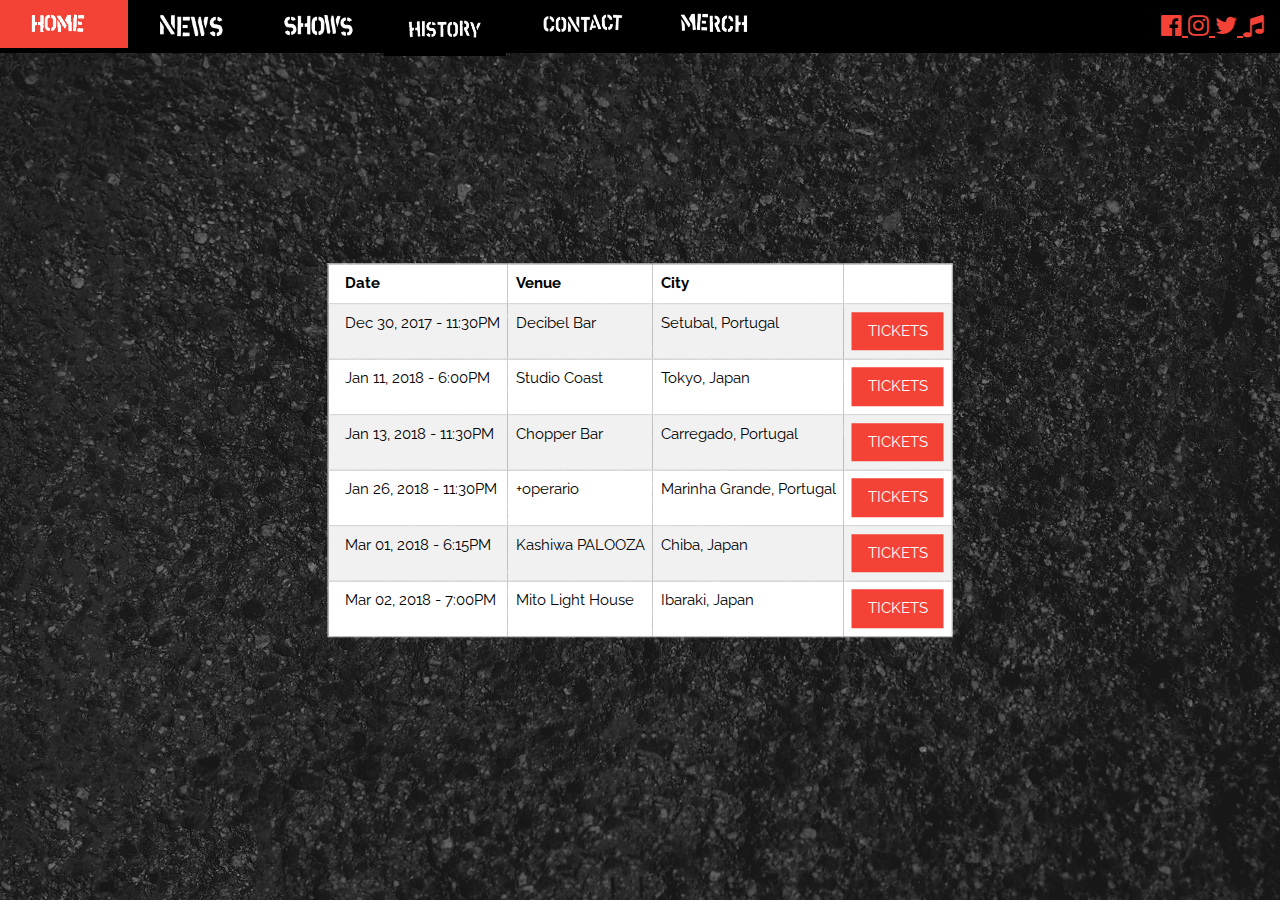
<file: shows.html>
<!DOCTYPE html>
<html>
<title>FEAR Offical web site</title>
<meta charset="UTF-8">
<meta name="viewport" content="width=device-width, initial-scale=1">
<link rel="stylesheet" href="https://www.w3schools.com/w3css/4/w3.css">
<link rel="stylesheet" href="https://cdnjs.cloudflare.com/ajax/libs/font-awesome/4.7.0/css/font-awesome.min.css">
<link rel="stylesheet" href="style.css">
<link rel="stylesheet" href="https://fonts.googleapis.com/css?family=Raleway">

<body>
    <div class="background w3-display-container w3-text-white">
        <!-- Navbar -->
        <div class="w3-top">
            <div class="w3-bar w3-black" id="myNavbar">
                <div class="w3-left w3-hide-small">
                    <a href="./index.html" class="w3-left w3-bar-item w3-button w3-hide-small w3-padding-large w3-hover-red">
                        <img width="80" src="./assets/HeaderHOME.png">
                    </a>
                    <a href="./news.html" class="w3-left w3-bar-item w3-button w3-hide-small w3-padding-large w3-hover-red">
                        <img width="80" src="./assets/HeaderNEWS.png">
                    </a>
                    <a href="./shows.html" class="w3-left w3-bar-item w3-button w3-hide-small w3-padding-large w3-hover-red">
                        <img width="80" src="./assets/HeaderSHOWS.png">
                    </a>
                    <div class="dropdown">
                        <button class="dropbtn">
                            <img width="90" src="./assets/HeaderHISTORY.png">
                        </button>
                        <div class="dropdown-content">
                            <a href="./albums.html">Albums</a>
                            <a href="./lineups.html">Lineups</a>
                            <a href="./biography.html">Biography</a>
                        </div>
                    </div>
                    <a href="./contact.html" class="w3-left w3-bar-item w3-button w3-hide-small w3-padding-large w3-hover-red">
                        <img width="80" src="./assets/HeaderCONTACT.png">
                    </a>
                    <a href="./contact.html" class="w3-left w3-bar-item w3-button w3-hide-small w3-padding-large w3-hover-red">
                        <img width="90" src="./assets/HeaderCONTACT.png">
                    </a>
                    <a href="https://www.atomageindustries.com/collections/fear" target="blank" class="w3-left w3-bar-item w3-button w3-hide-small w3-padding-large w3-hover-red">
                        <img width="80" src="./assets/HeaderMERCH.png">
                    </a>
                </div>

                <div class="w3-bar-item w3-right w3-text-red w3-xlarge w3-hide-small">
                    <a href="https://www.facebook.com/FEARtheband/" target="blank">
                        <i class="fa fa-facebook-official w3-hover-opacity"></i>
                    </a>
                    <a href="https://www.instagram.com/fearleevingofficial/" target="blank">
                        <i class="fa fa-instagram w3-hover-opacity"></i>
                    </a>
                    <a href="https://twitter.com/fearleeving" target="blank">
                        <i class="fa fa-twitter w3-hover-opacity"></i>
                    </a>
                    <a href="https://open.spotify.com/artist/0hPU1czS0JdstuT8VRtBPS" target="blank">
                        <i class="fa fa-music w3-hover-opacity"></i>
                    </a>
                </div>

                <a href="javascript:void(0)" class="w3-bar-item w3-button w3-right w3-hide-large w3-hide-medium w3-red" onclick="w3_open()">
                    <i class="fa fa-bars"></i>
                </a>
            </div>
        </div>

        <nav class="w3-center w3-sidebar w3-bar-block w3-black w3-card w3-animate-left w3-hide-medium w3-hide-large" style="display:none" id="mySidebar">
            <a href="./index.html" class="w3-left w3-bar-item w3-button w3-padding-large w3-hover-red">
                <img width="80" src="./assets/HeaderHOME.png">
            </a>
            <a href="./news.html" class="w3-left w3-bar-item w3-button  w3-padding-large w3-hover-red">
                <img width="80" src="./assets/HeaderNEWS.png">
            </a>
            <a href="./shows.html" class="w3-left w3-bar-item w3-button w3-padding-large w3-hover-red">
                <img width="80" src="./assets/HeaderSHOWS.png">
            </a>
            <a href="./history_mobile.html" class="w3-left w3-bar-item w3-button w3-padding-large w3-hover-red">
                <img width="80" src="./assets/HeaderHISTORY.png">
            </a>
            <a href="./contact.html" class="w3-left w3-bar-item w3-button w3-padding-large w3-hover-red">
                <img width="90" src="./assets/HeaderCONTACT.png">
            </a>
            <a href="https://www.atomageindustries.com/collections/fear" target="blank" class="w3-left w3-bar-item w3-button w3-padding-large w3-hover-red">
                <img width="80" src="./assets/HeaderMERCH.png">
            </a>
            

            <div class="w3-center w3-text-red w3-large">
                <a href="https://www.facebook.com/FEARtheband/" target="blank">
                    <i class="fa fa-facebook-official w3-hover-opacity"></i>
                </a>
                <a href="https://www.instagram.com/fearleevingofficial/" target="blank">
                    <i class="fa fa-instagram w3-hover-opacity"></i>
                </a>
                <a href="https://twitter.com/fearleeving" target="blank">
                    <i class="fa fa-twitter w3-hover-opacity"></i>
                </a>
                <a href="https://open.spotify.com/artist/0hPU1czS0JdstuT8VRtBPS" target="blank">
                    <i class="fa fa-music w3-hover-opacity"></i>
                </a>
            </div>
            
        </nav>

        <div class="w3-display-middle">
          <table class="w3-table-all">
                  <tr>
                    <th>Date</th>
                    <th>Venue</th>
                    <th>City</th>
                    <th></th>
                  </tr>
                  <tr>
                    <td>Dec 30, 2017 - 11:30PM</td>
                    <td>Decibel Bar </td>
                    <td>Setubal, Portugal</td>
                    <td> <a href="#" class="w3-button w3-red">TICKETS</a> </td>
                  </tr>
                  <tr>
                    <td>Jan 11, 2018 - 6:00PM</td>
                    <td>Studio Coast</td>
                    <td>Tokyo, Japan</td>
                    <td> <a href="#" class="w3-button w3-red">TICKETS</a> </td>
                  </tr>
                  <tr>
                    <td>Jan 13, 2018 - 11:30PM</td>
                    <td>Chopper Bar</td>
                    <td>Carregado, Portugal</td>
                    <td> <a href="#" class="w3-button w3-red">TICKETS</a> </td>
                  </tr>
                  <tr>
                    <td>Jan 26, 2018 - 11:30PM</td>
                    <td>+operario</td>
                    <td>Marinha Grande, Portugal</td>
                    <td> <a href="#" class="w3-button w3-red">TICKETS</a> </td>
                  </tr>
                  <tr>
                    <td>Mar 01, 2018 - 6:15PM</td>
                    <td>Kashiwa PALOOZA</td>
                    <td>Chiba, Japan</td>
                    <td> <a href="#" class="w3-button w3-red">TICKETS</a> </td>
                  </tr>
                  <tr>
                    <td>Mar 02, 2018 - 7:00PM</td>
                    <td>Mito Light House</td>
                    <td>Ibaraki, Japan</td>
                    <td> <a href="#" class="w3-button w3-red">TICKETS</a> </td>
                  </tr>
                  </table>
              </div>  

    </div>

    <script>
        /* When the user clicks on the button, 
        toggle between hiding and showing the dropdown content */
        function myFunction() {
            document.getElementById("myDropdown").classList.toggle("show");
        }

        // Close the dropdown if the user clicks outside of it
        window.onclick = function (event) {
            if (!event.target.matches('.dropbtn')) {

                var dropdowns = document.getElementsByClassName("dropdown-content");
                var i;
                for (i = 0; i < dropdowns.length; i++) {
                    var openDropdown = dropdowns[i];
                    if (openDropdown.classList.contains('show')) {
                        openDropdown.classList.remove('show');
                    }
                }
            }
        }

        var mySidebar = document.getElementById("mySidebar");

        function w3_open() {
            if (mySidebar.style.display === 'block') {
                mySidebar.style.display = 'none';
            } else {
                mySidebar.style.display = 'block';
            }
        }

        function w3_close() {
            mySidebar.style.display = "none";
        }
    </script>

</body>

</html>
</file>
<file: style.css>
body {
    font-family: "Raleway", sans-serif;
    color: black;
}
h1{
    font-family: "Raleway", sans-serif;
    color: white;

}
body, html {
    height: 100%;
    color: black;
}
th,td{
    color: black;
}
.background_logo {
    background-image: url('./assets/Asphaltweb_logo.png');
    min-height: 100%;
    background-position: center;
    background-size: cover;
}

.background {
    background-image: url('./assets/Asphaltweb.png');
    min-height: 100%;
    background-position: center;
    background-size: cover;
    background-repeat: no-repeat;
    background-attachment: fixed;
}

.content{
    padding-top: 5%;
    padding-left: 1%;
}
.dropbtn {
    background-color: #000;
    color: white;
    padding: 16px;
    font-size: 16px;
    border: none;
}

.dropdown {
    position: absolute;
    display: inline-block;
}

.dropdown-content {
    display: none;
    position: absolute;
    background-color: white;
    min-width: 160px;
    box-shadow: 0px 8px 16px 0px rgba(0,0,0,0.2);
    z-index: 1;
}

.dropdown-content a {
    color: black;
    padding: 12px 16px;
    text-decoration: none;
    display: block;
}

.dropdown-content a:hover {background-color: white}

.dropdown:hover .dropdown-content {
    display: block;
}

.dropdown:hover .dropbtn {
    background-color:red;
}

.textContent{
    padding-top: 5%;
}

.w3-quarter img{margin-bottom: -6px; cursor: pointer}
.w3-quarter img:hover{opacity: 0.6; transition: 0.3s}
</file>
